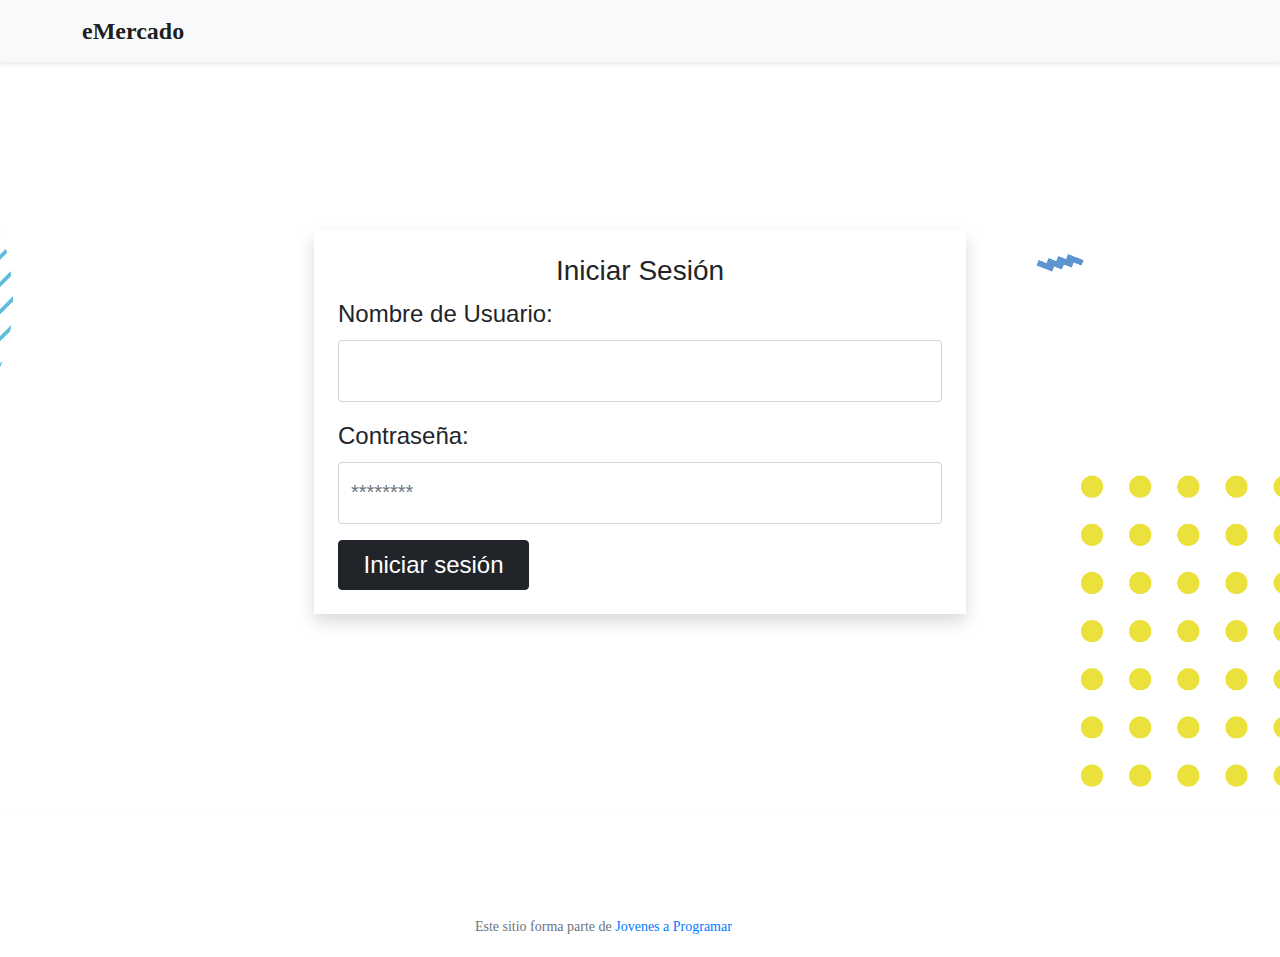
<file: index.html>
<!DOCTYPE html>
<html lang="es">

<head>
  <meta http-equiv="Content-Type" content="text/html; charset=UTF-8">
  <meta name="viewport" content="width=device-width, initial-scale=1, shrink-to-fit=no">
  <title>eMercado - Todo lo que busques está aquí</title>
  <link href="css/dark-mode.css" rel="stylesheet">
  <link href="https://fonts.googleapis.com/css?family=Raleway:300,300i,400,400i,700,700i,900,900i" rel="stylesheet">
  <link href="css/bootstrap.min.css" rel="stylesheet">
  <link href="css/font-awesome.min.css" rel="stylesheet">
  <link href="https://cdn.jsdelivr.net/npm/bootstrap-icons/font/bootstrap-icons.css" rel="stylesheet"/>
  <link href="css/styles.css" rel="stylesheet">
  <link rel="stylesheet" href="css/footer.css">
</head>

<body>
  <nav class="navbar navbar-expand-lg navbar-light bg-light border-bottom border-dark">
    <div class="container-fluid px-5 d-flex justify-content-between align-items-center">
      
      <!-- Botón del menú hamburguesa y menú de enlaces -->
      <div class="d-flex align-items-center">
        <button class="navbar-toggler me-3" type="button" data-bs-toggle="collapse" data-bs-target="#navbarHidden" aria-controls="navbarHidden" aria-expanded="false" aria-label="Toggle navigation">
          <span class="navbar-toggler-icon"></span>
        </button>
  
        <!-- Contenido del menú colapsable -->
        <div class="collapse navbar-collapse" id="navbarHidden">
          <ul class="navbar-nav mb-2 mb-lg-0">
            <li class="nav-item m-0 me-4">
              <img class="d-inline-block align-middle" src="img/logo.png">
            </li>
            <li class="nav-item">
              <a class="nav-link" href="index.html">Inicio</a>
            </li>
            <li class="nav-item">
              <a class="nav-link" href="categories.html">Categorías</a>
            </li>
            <li class="nav-item">
              <a class="nav-link" href="sell.html">Vender</a>
            </li>
          </ul>
        </div>
      </div>
  
      

      <!-- Íconos de usuario, favorito y carrito alineados a la derecha -->
      <div class="d-flex align-items-center">
        <a class="nav-link ms-3"> 
          <button id="boton" class="btn modo-dia ms-3"><i class="bi bi-sun-fill"></i></button>
        </a>
        
        <div id="navbarDarkDropdown" class="m-0">
            <ul class="navbar-nav">
                <li class="nav-item dropdown">
                    <button class="btn btn-dark dropdown-toggle" id="navbarDropdown" type="button" data-bs-toggle="dropdown" aria-expanded="false">
                        <span id="username-display"></span>
                    </button>
                    <ul class="dropdown-menu dropdown-menu-end dropdown-menu-dark position-absolute" aria-labelledby="navbarDropdown">
                        <li><a class="dropdown-item" href="cart.html">Mi carrito</a></li>
                        <li><a class="dropdown-item" href="favorites.html">Mis favoritos</a></li>
                        <li><a class="dropdown-item" href="my-profile.html">Mi perfil</a></li>
                        <li><hr class="dropdown-divider"></li>
                        <li><a class="dropdown-item" href="#" id="logoutButton">Cerrar sesión</a></li>
                    </ul>
                </li>
            </ul>
        </div>
      </div>
      
    </div>
    </nav>
  
  <main>
    <div class="jumbotron text-center"></div>
    <div class="album py-5">
      <div class="container">
        <div class="row">
          <div class="col-md-4">
            <div class="card mb-4 shadow-sm custom-card cursor-active" id="autos">
              <img class="bd-placeholder-img card-img-top" src="img/cars_index.jpg"
                alt="Imgagen representativa de la categoría 'Autos'">
              <h3 class="m-3">Autos</h3>
              <div class="card-body">
                <p class="card-text">Los mejores precios en autos 0 kilómetro, de alta y media gama.</p>
              </div>
            </div>
          </div>
          <div class="col-md-4">
            <div class="card mb-4 shadow-sm custom-card cursor-active" id="juguetes">
              <img class="bd-placeholder-img card-img-top" src="img/toys_index.jpg"
                alt="Imgagen representativa de la categoría 'Juguetes'">
              <h3 class="m-3">Juguetes</h3>
              <div class="card-body">
                <p class="card-text">Encuentra aquí los mejores precios para niños/as de cualquier edad.</p>
              </div>
            </div>
          </div>
          <div class="col-md-4">
            <div class="card mb-4 shadow-sm custom-card cursor-active" id="muebles">
              <img class="bd-placeholder-img card-img-top" src="img/furniture_index.jpg"
                alt="Imgagen representativa de la categoría 'Muebles'">
              <h3 class="m-3">Muebles</h3>
              <div class="card-body">
                <p class="card-text">Muebles antiguos, nuevos y para ser armados por uno mismo.</p>
              </div>
            </div>
          </div>
        </div>
        <div class="row">
          <a class="more btn btn-light btn-lg btn-block" href="categories.html">Y mucho más!</a>
        </div>
      </div>
    </div>

    <div class="help-icon">
      <a href="/Hidden/party.html">
        <span>
          <i class="bi bi-question-circle-fill"></i> 
        </span>
      </a>
    </div>
    
    
  </main>
  
  <footer class="text-muted">
    <div class="container">
      <br>
      <nav>
        <ul>
          <li><a href="#">Políticas de la empresa</a></li>
          <br>
          <li><a href="#">Sobre Nosotros</a></li>
          <br>
          <li><a href="#">Contáctanos</a></li>
          <br>
          <li><a href="#">Métodos de pago</a></li>
          <br>
        </ul>
      </nav>
    <br>
      <p class="float-end">
        <a href="#">Volver arriba</a>
      </p>
      <p>Este sitio forma parte de <a href="https://jovenesaprogramar.edu.uy/" target="_blank">Jovenes a Programar</a></p>
    </div>
</footer>
  <div id="spinner-wrapper">
    <div class="lds-ring">
      <div></div>
      <div></div>
      <div></div>
      <div></div>
    </div>
  </div>
  <script src="js/bootstrap.bundle.min.js"></script>
  <script src="js/index.js"></script>
  <script src="js/init.js"></script>
</body>

</html>
</file>
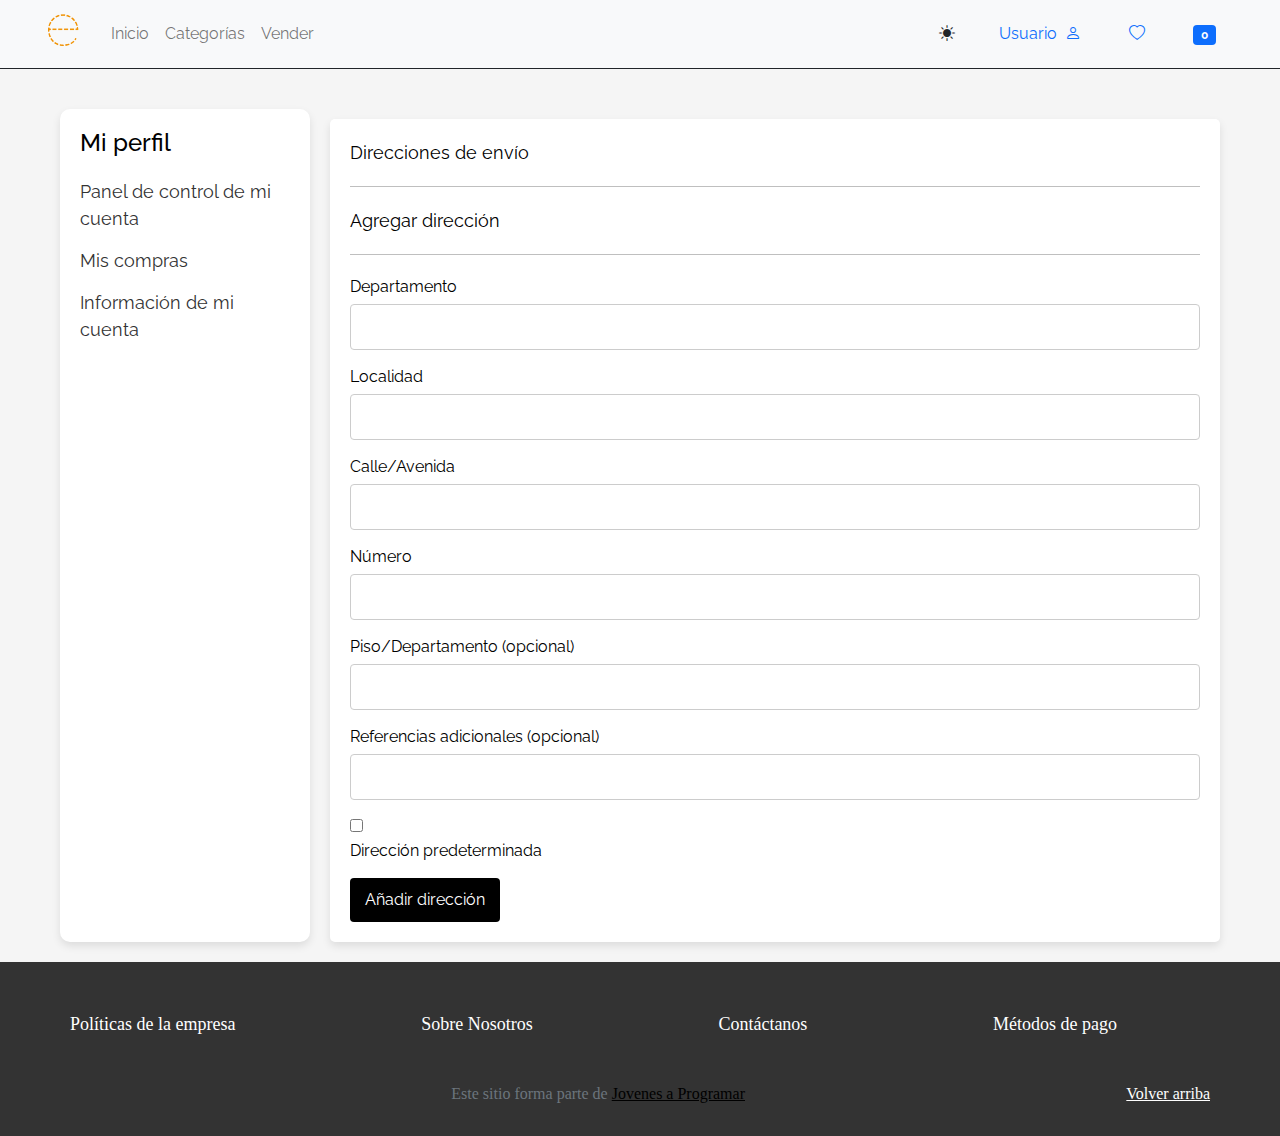
<file: address.html>
<!DOCTYPE html>
<html lang="es">
<head>
    <meta http-equiv="Content-Type" content="text/html; charset=UTF-8">
    <meta name="viewport" content="width=device-width, initial-scale=1, shrink-to-fit=no">
    <title>eMercado - Todo lo que busques está aquí</title>
    <link href="css/dark-mode.css" rel="stylesheet">
    <link href="https://fonts.googleapis.com/css?family=Raleway:300,300i,400,400i,700,700i,900,900i" rel="stylesheet">
    <link href="css/bootstrap.min.css" rel="stylesheet">
    <link href="https://cdn.jsdelivr.net/npm/bootstrap-icons/font/bootstrap-icons.css" rel="stylesheet"/>
    <link href="css/styles.css" rel="stylesheet">
    <link href="css/footer.css" rel="stylesheet">
    <link href="css/address.css" rel="stylesheet">
    <link href="css/my-profile.css" rel="stylesheet">
</head>
<body>

  <nav class="navbar navbar-expand-lg navbar-light bg-light border-bottom border-dark">
    <div class="container-fluid px-5 d-flex justify-content-between align-items-center">
      
      <!-- Botón del menú hamburguesa y menú de enlaces -->
      <div class="d-flex align-items-center">
        <button class="navbar-toggler me-3" type="button" data-bs-toggle="collapse" data-bs-target="#navbarHidden" aria-controls="navbarHidden" aria-expanded="false" aria-label="Toggle navigation">
          <span class="navbar-toggler-icon"></span>
        </button>
  
        <!-- Contenido del menú colapsable -->
        <div class="collapse navbar-collapse" id="navbarHidden">
          <ul class="navbar-nav mb-2 mb-lg-0">
            <li class="nav-item m-0 me-4">
              <img class="d-inline-block align-middle" src="img/logo.png">
            </li>
            <li class="nav-item">
              <a class="nav-link" href="index.html">Inicio</a>
            </li>
            <li class="nav-item">
              <a class="nav-link" href="categories.html">Categorías</a>
            </li>
            <li class="nav-item">
              <a class="nav-link" href="sell.html">Vender</a>
            </li>
          </ul>
        </div>
      </div>
  
      
      <div class="navbar-icons  d-flex align-items-center  ">   
        <a class="nav-link ms-3"> 
          <button id="boton" class="btn modo-dia ms-3"><i class="bi bi-sun-fill"></i></button>
        </a>
  
        <a href="my-profile.html" class="nav-link d-flex align-items-center">
          <p id="username-display" class="mb-0 me-2">Usuario</p>
          <i class="bi bi-person"></i>
        </a>
        <a href="favorites.html" class="nav-link ms-3">
          <i class="bi bi-heart"></i>
        </a>
        <!-- badge del carrito -->
        <a href="cart.html" class="nav-link ms-3">
          <i class="fas fa-shopping-cart"></i>
          <span id="cart-badge" class="badge bg-primary">0</span>
        </a>
      </div>
    </div>
    </nav>

  <div class="address-page">
    <!-- Menú lateral -->
    <nav class="sidebar">
        <h2> Mi perfil</h2>
        <ul>
            <li> <a href="my-profile.html"> Panel de control de mi cuenta </a> </li>
            <li> <a href="my-purchases.html"> Mis compras </a> </li>
            <li> <a href="info-cuenta.html"> Información de mi cuenta </a> </li>
        </ul>
    </nav>

    <!-- Mis Direcciones Section -->
    <div class="directions" >

      <section id="address-section" class="section-content">

        <p>Direcciones de envío</p> <hr>
        <ul class="directions" id="address-list">
        </ul>

        <p>Agregar dirección</p> <hr>

        <form id="address-form">
          <div class="form-group">
              <label for="department">Departamento</label>
              <input type="text" id="department" name="department">
          </div>
          <div class="form-group">
              <label for="locality">Localidad</label>
              <input type="text" id="locality" name="locality">
          </div>
          <div class="form-group">
              <label for="street">Calle/Avenida</label>
              <input type="text" id="street" name="street">
          </div>
          <div class="form-group">
              <label for="number">Número</label>
              <input type="text" id="number" name="number">
          </div>
          <div class="form-group">
              <label for="floor">Piso/Departamento (opcional)</label>
              <input type="text" id="floor" name="floor">
          </div>
          <div class="form-group">
              <label for="additional">Referencias adicionales (opcional)</label>
              <input type="text" id="additional" name="additional">
          </div>
          <div class="form-group">
              <input type="checkbox" id="default-address" name="default-address"> 
              <label for="default-address">Dirección predeterminada</label>
          </div>
          <button type="button" class="submit-btn" onclick="saveAddress()">Añadir dirección</button>
        </form>
        
      </section>
    </div>
  </div>

  <footer class="text-muted">
      <div class="container">
        <br>
        <nav>
          <ul>
            <li><a href="#">Políticas de la empresa</a></li>
            <br>
            <li><a href="#">Sobre Nosotros</a></li>
            <br>
            <li><a href="#">Contáctanos</a></li>
            <br>
            <li><a href="#">Métodos de pago</a></li>
            <br>
          </ul>
        </nav>
        <br>
        <p class="float-end">
          <a href="#">Volver arriba</a>
        </p>
        <p>Este sitio forma parte de <a href="https://jovenesaprogramar.edu.uy/" target="_blank">Jovenes a Programar</a></p>
      </div>
  </footer>

  <div id="spinner-wrapper">
    <div class="lds-ring">
      <div></div>
      <div></div>
      <div></div>
      <div></div>
    </div>
  </div>

  <script src="js/bootstrap.bundle.min.js"></script>
  <script src="js/init.js"></script>
  <script src="js/address.js"></script>
  
</body>
</html>
</file>
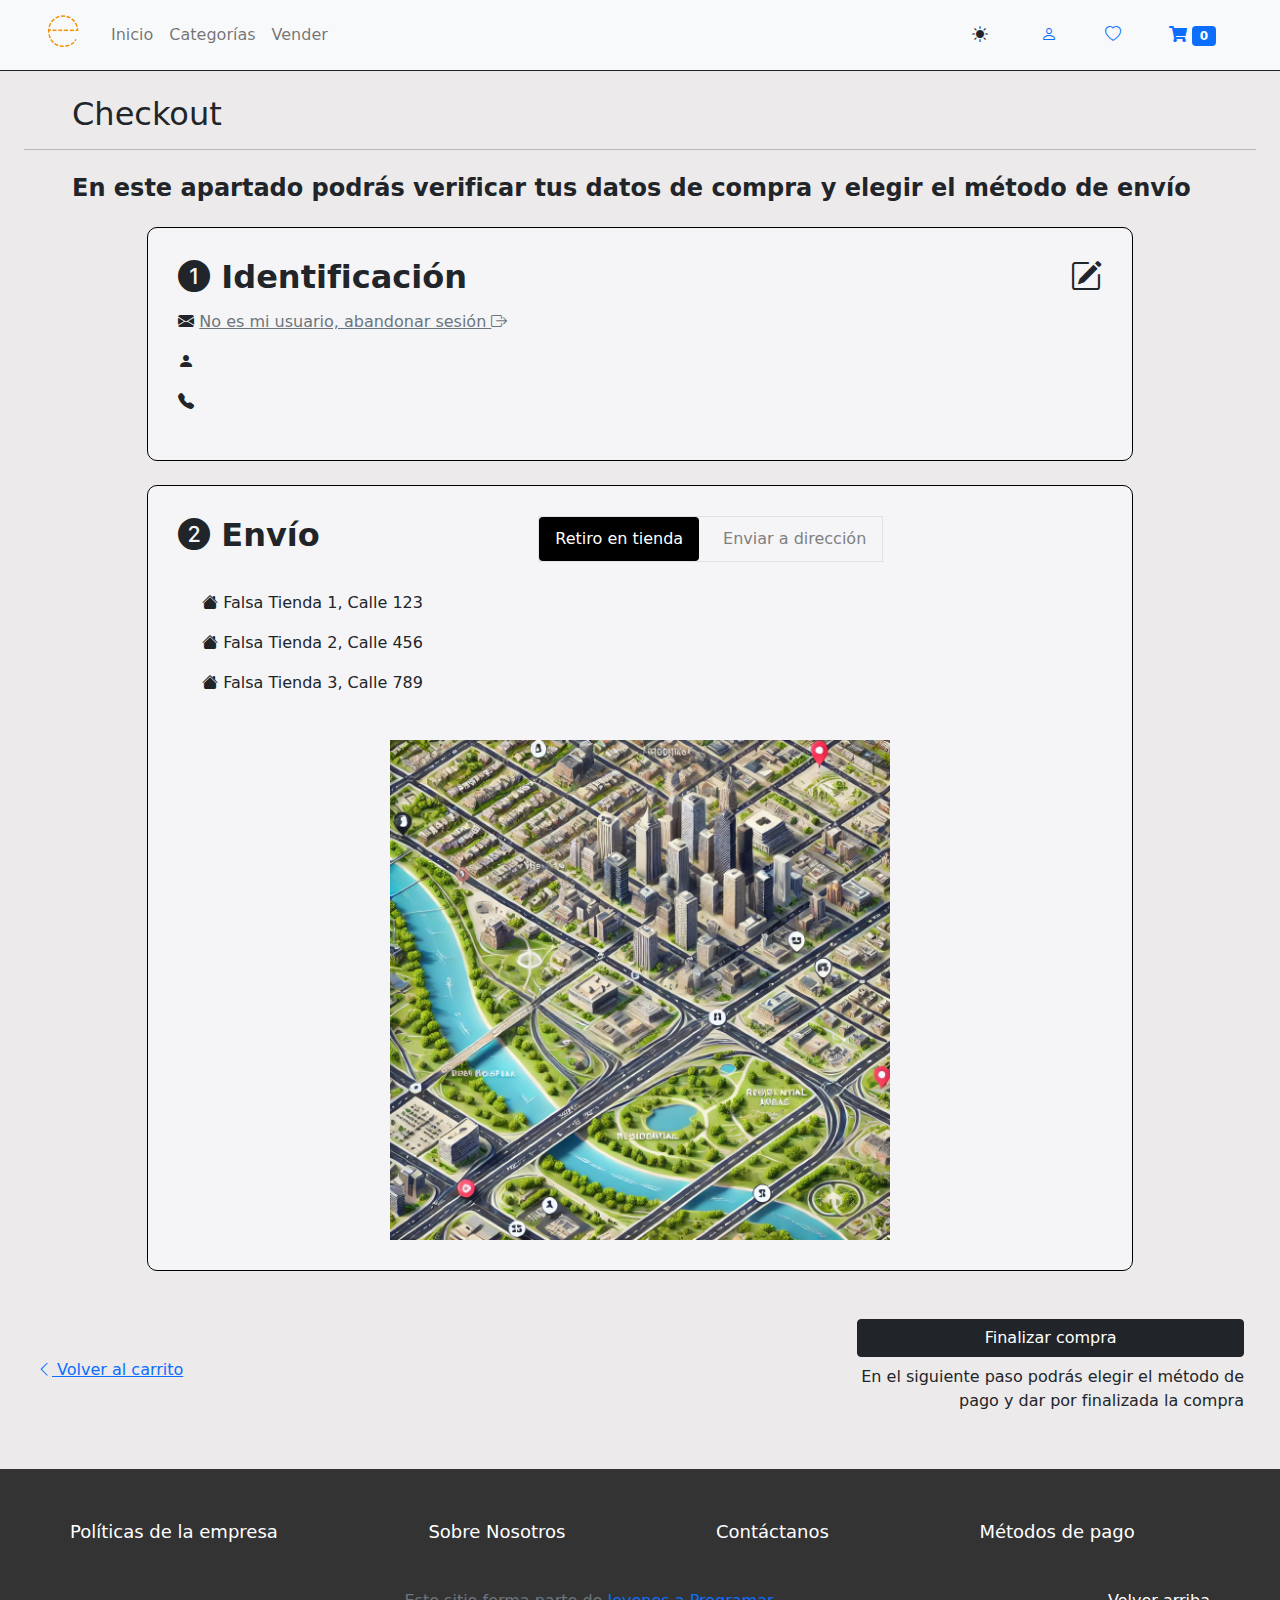
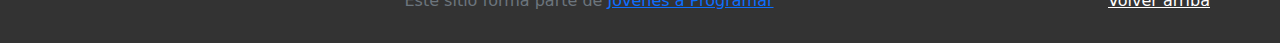
<file: cart-checkout.html>
<!DOCTYPE html>
<html lang="es">

<head>
    <meta http-equiv="Content-Type" content="text/html; charset=UTF-8">
    <meta name="viewport" content="width=device-width, initial-scale=1, shrink-to-fit=no">
    <title>eMercado - Todo lo que busques está aquí</title>
    <link href="css/dark-mode.css" rel="stylesheet">
    <link href="https://fonts.googleapis.com/css?family=Raleway:300,300i,400,400i,700,700i,900,900i" rel="stylesheet">
    <link href="css/bootstrap.min.css" rel="stylesheet">
    <link href="https://cdn.jsdelivr.net/npm/bootstrap-icons/font/bootstrap-icons.css" rel="stylesheet"/>
    <link href="css/font-awesome.min.css" rel="stylesheet">
    <link href="css/cart-checkout.css" rel="stylesheet">
    <link href="css/footer.css" rel="stylesheet">
</head>

<body>
  <nav class="navbar navbar-expand-lg navbar-light bg-light border-bottom border-dark">
    <div class="container-fluid px-5 d-flex justify-content-between align-items-center">
      
      <!-- Botón del menú hamburguesa y menú de enlaces -->
      <div class="d-flex align-items-center">
        <button class="navbar-toggler me-3" type="button" data-bs-toggle="collapse" data-bs-target="#navbarHidden" aria-controls="navbarHidden" aria-expanded="false" aria-label="Toggle navigation">
          <span class="navbar-toggler-icon"></span>
        </button>
  
        <!-- Contenido del menú colapsable -->
        <div class="collapse navbar-collapse" id="navbarHidden">
          <ul class="navbar-nav mb-2 mb-lg-0">
            <li class="nav-item m-0 me-4">
              <img class="d-inline-block align-middle" src="img/logo.png">
            </li>
            <li class="nav-item">
              <a class="nav-link" href="index.html">Inicio</a>
            </li>
            <li class="nav-item">
              <a class="nav-link" href="categories.html">Categorías</a>
            </li>
            <li class="nav-item">
              <a class="nav-link" href="sell.html">Vender</a>
            </li>
          </ul>
        </div>
      </div>
  
      
      <div class="navbar-icons  d-flex align-items-center  ">   
        <a class="nav-link ms-3"> 
          <button id="boton" class="btn modo-dia ms-3"><i class="bi bi-sun-fill"></i></button>
        </a>
  
        <a href="my-profile.html" class="nav-link d-flex align-items-center">
          <p id="username-display" class="mb-0 me-2"></p>
          <i class="bi bi-person"></i>
        </a>
        <a href="favorites.html" class="nav-link ms-3">
          <i class="bi bi-heart"></i>
        </a>
        <!-- badge del carrito -->
        <a href="cart.html" class="nav-link ms-3">
          <i class="fas fa-shopping-cart"></i>
          <span id="cart-badge" class="badge bg-primary">0</span>
        </a>
      </div>
    </div>
    </nav>

  <main class="m-4">
    <section id="checkout-1">
      <h2 class="my-2 mx-5">Checkout</h2>
      <hr>
      <h4 class="fw-bold mx-5 my-4">En este apartado podrás verificar tus datos de compra y elegir el método de envío</h4>
  
      <div class="container-fluid">
        <!-- PASO 1: Identificación -->
        <div class="row mb-4">
          <div class="container box">
              <h2 class="fw-bold mb-2">
                  <i class="bi bi-1-circle-fill"></i> Identificación 
                  <i class="bi bi-pencil-square float-end"></i>
              </h2>

              <div>
                  <p><i class="bi bi-envelope-fill" id="display-email"></i> 
                      <a href="login.html" class="text-muted"> No es mi usuario, abandonar sesión 
                          <i class="bi bi-box-arrow-right"></i>
                      </a> 
                  </p>
                  <p> <i class="bi bi-person-fill" id="display-name"></i> </p>
                  <p> <i class="bi bi-telephone-fill" id="display-number"></i> </p>
              </div>
          </div>
        </div>
  
        <!-- PASO 2: Envío -->
        <div class="row">
          <div class="container box">
              <div class="position-relative d-flex flex-column flex-md-row ">
                  <!-- Título y botones de opción -->
                  <h2 class="fw-bold">
                      <i class="bi bi-2-circle-fill"></i> Envío
                  </h2>
      
                  <!-- Botones centrados -->
                  <div class="d-flex justify-content-center mx-auto border" style="z-index: 0;">
                      <button class="btn option-btn selected me-2">Retiro en tienda</button>
                      <button class="btn option-btn">Enviar a dirección</button>
                  </div>
              </div>
      
              <div id="address-list" class="m-4">
                  <!-- Sección de direcciones dinámicas -->
                  <div class="d-flex justify-content-between">
                      <p><i class="bi bi-house-fill"></i> Dirección predeterminada: Departamento, Localidad. Calle, piso/apto. </p>
                  </div>
              </div>
      
              <!-- Boton -->
              <button class="btn btn-dark mb-4" type="button" id="edit-address-btn"><i class="bi bi-plus-lg"></i> Entregar en otra dirección</button>
      
              <!-- Imagen del mapa -->
              <img src="img/mapa-local.jpg" alt="Mapa de ubicación" class="img-fluid" id="map-image">
          </div>
      </div>
        
        <!-- Volver al carrito y finalizar compra -->
        <div class="row align-items-center mt-4">
            <div class="col-12 col-md-6 mb-3 mb-md-0">
                <a href="cart.html">
                    <i class="bi bi-chevron-left"></i> Volver al carrito
                </a> 

            </div>

            <div class="col-12 col-md-4 ms-md-auto text-end">
                <div class="d-inline-block my-4 w-100">
                    <button class="btn btn-dark w-100 mb-2" type="button" id="goToCheckout2">Finalizar compra</button>

                    <p class="mb-2 text-wrap">En el siguiente paso podrás elegir el método de pago y dar por finalizada la compra</p>
                </div>
            </div>
        </div>
      </div>
    </section>
  
    <section id="checkout-2" class="d-none">
      <h2 class="my-2 mx-5">Checkout</h2>
      <hr>
      <h4 class="fw-bold mx-5 my-4">En este apartado te presentamos los métodos de pago disponibles</h4>
    
      <div class="container-fluid">
        <!-- Paso 1: Envío -->
        <div class="row mb-4">
          <div class="container box">
            <h2 class="fw-bold mb-2">
              <i class="bi bi-2-circle-fill"></i> Envío
              <i class="bi bi-pencil-square float-end"></i>
            </h2>
    
            <div>
              <p><i class="bi bi-house-fill" id="address-shipment"></i></p>
              <div class="col-12 col-md-6 d-flex align-items-center">
                <label for="types-of-shipments" class="form-label d-flex align-items-center mb-0 me-3"><i class="bi bi-send-plus-fill"></i></label>
                <select class="form-select" id="types-of-shipments" aria-label="Tipos de envío" required>
                  <option value="" selected disabled>Tipos de Envío </option>
                  <option value="premium">Premium 2 a 5 días (15%)</option>
                  <option value="express">Express 5 a 8 días (7%)</option>
                  <option value="standard">Standard 12 a 15 días (5%)</option>
                  <option value="base">Base 15 a 20 días U$S 10</option>
                  <option value="plus">Paciencia Plus 20 a 30 días (Gratis + Cupón de 10% en próxima compra)</option>
                </select>
              </div>
              <p class="mt-2" id="total-cost"> <i class="bi bi-arrow-right-square-fill"></i> Costo + envío: </p>
            </div>
          </div>
        </div>
    
        <!-- Paso 2: Métodos de pago -->
        <div class="row mb-4">
          <div class="container box">
            <h2 class="fw-bold mb-2">
              <i class="bi bi-3-circle-fill"></i> Métodos de pago
            </h2>
    
            <ul class="nav nav-tabs gap-5 my-4 justify-content-around" id="paymentTab" role="tablist">
              <li class="nav-item" role="presentation">
                <button class="nav-link active text-dark fw-bold" id="debit-tab" data-bs-toggle="tab" data-bs-target="#debit"
                  type="button" role="tab" aria-controls="debit" aria-selected="true">Débito</button>
              </li>
              <li class="nav-item" role="presentation">
                <button class="nav-link text-dark fw-bold" id="credit-tab" data-bs-toggle="tab" data-bs-target="#credit"
                  type="button" role="tab" aria-controls="credit" aria-selected="false">Crédito</button>
              </li>
              <li class="nav-item" role="presentation">
                <button class="nav-link text-dark fw-bold" id="pickup-tab" data-bs-toggle="tab" data-bs-target="#pickup"
                  type="button" role="tab" aria-controls="pickup" aria-selected="false">Pago en Sucursal</button>
              </li>
            </ul>
    
            <!-- Formas de pago -->
            <div class="tab-content" id="paymentTabContent">
              <!-- Débito -->
              <div class="tab-pane fade show active" id="debit" role="tabpanel" aria-labelledby="debit-tab">
                <div class="container">
                  <form class="row" action="#">
                    <!-- Número de tarjeta -->
                    <div class="col-12 col-md-8" id="debit-form">
                      <label for="number-debit" class="form-label">Número de tarjeta</label>
                      <input type="text" id="number-debit" class="form-control rounded shadow" placeholder="XXXX XXXX XXXX XXXX" pattern="\d{4} \d{4} \d{4} \d{4}" inputmode="numeric" required>
                    </div>
                    <!-- Cuotas disponibles -->
                    <div class="col-12 col-md-4">
                      <label for="quotas-debit" class="form-label">Cuotas disponibles</label>
                      <select class="form-select rounded shadow" id="quotas-debit" aria-label="Cuotas disponibles" required>
                        <option value="" selected disabled>Seleccione cuotas</option>
                        <option value="1">1 cuota</option>
                      </select>
                    </div>
                    <!-- Fecha de vencimiento -->
                    <div class="col-12 col-md-6 gap-2 d-flex align-items-center my-2">
                      <label for="expirationM-debit" class="form-label mb-0 me-2">Fecha de vencimiento:</label>
                      <select class="form-select rounded shadow" id="expirationM-debit" aria-label="Expiración meses" required>
                        <option value="" selected disabled>Mes</option>
                        <option value="Enero">Enero</option>
                        <option value="Febrero">Febrero</option>
                        <option value="Marzo">Marzo</option>
                        <option value="Abril">Abril</option>
                        <option value="Mayo">Mayo</option>
                        <option value="Junio">Junio</option>
                        <option value="Julio">Julio</option>
                        <option value="Agosto">Agosto</option>
                        <option value="Septiembre">Septiembre</option>
                        <option value="Octubre">Octubre</option>
                        <option value="Noviembre">Noviembre</option>
                        <option value="Diciembre">Diciembre</option>
                      </select>
    
                      <select class="form-select rounded shadow" id="expirationA-debit" aria-label="Expiración años" required>
                        <option value="" selected disabled>Año</option>
                        <option value="2024">2024</option>
                        <option value="2025">2025</option>
                        <option value="2026">2026</option>
                        <option value="2027">2027</option>
                        <option value="2028">2028</option>
                        <option value="2029">2029</option>
                        <option value="2030">2030</option>
                      </select>
                    </div>
                    <!-- Código de seguridad -->
                    <div class="col-12 col-md-3 d-flex align-items-center my-2">
                      <label for="security-debit" class="form-label mb-0 me-2">Código de seguridad</label>
                      <input type="text" id="security-debit" class="form-control rounded shadow" placeholder="CVV" pattern="\d{3,4}" required>
                    </div>
                      <!-- Nombre del titular -->
                    <div class="col-12 col-md-6 my-2">
                      <label for="card-name-debit" class="form-label">Nombre del titular de la tarjeta</label>
                      <input type="text" id="card-name-debit" class="form-control rounded shadow" placeholder="Nombre y Apellido" required pattern="[A-Za-z\s]+" title="El nombre debe contener solo letras">
                    </div>
                    <!-- Botón de conservación de información -->
                    <div class="col-12 col-md-8 my-4">
                      <button class="btn btn-dark w-100 mb-2" type="button" id="keep-information-debit">Conservar la información</button>
                    </div>
                  </form>
                </div>
              </div>
    
              <!-- Crédito -->
              <div class="tab-pane fade" id="credit" role="tabpanel" aria-labelledby="credit-tab">
                <div class="container">
                  <form class="row" action="#">
                    <!-- Número de tarjeta -->
                    <div class="col-12 col-md-8">
                      <label for="number-credit" class="form-label">Número de tarjeta</label>
                      <input type="text" id="number-credit" class="form-control rounded shadow" placeholder="XXXX XXXX XXXX XXXX" pattern="\d{4} \d{4} \d{4} \d{4}" inputmode="numeric" required>
                    </div>
                    <!-- Cuotas disponibles -->
                    <div class="col-12 col-md-4">
                      <label for="quotas-credit" class="form-label">Cuotas disponibles</label>
                      <select class="form-select rounded shadow" id="quotas-credit" aria-label="Cuotas disponibles" required>
                        <option value="" selected disabled>Seleccione cuotas</option>
                        <option value="1">1 cuota</option>
                        <option value="2">2 cuotas</option>
                        <option value="3">3 cuotas</option>
                        <option value="4">4 cuotas</option>
                        <option value="5">5 cuotas</option>
                        <option value="6">6 cuotas</option>
                        <option value="7">7 cuotas</option>
                        <option value="8">8 cuotas</option>
                        <option value="9">9 cuotas</option>
                        <option value="10">10 cuotas</option>
                        <option value="11">11 cuotas</option>
                        <option value="12">12 cuotas</option>
                      </select>
                    </div>
                    <!-- Fecha de vencimiento -->
                    <div class="col-12 col-md-6 gap-2 d-flex align-items-center my-2">
                      <label for="expirationM-credit" class="form-label mb-0 me-2">Fecha de vencimiento:</label>
                      <select class="form-select rounded shadow" id="expirationM-credit" aria-label="Expiración meses" required>
                        <option value="" selected disabled>Mes</option>
                        <option value="Enero">Enero</option>
                        <option value="Febrero">Febrero</option>
                        <option value="Marzo">Marzo</option>
                        <option value="Abril">Abril</option>
                        <option value="Mayo">Mayo</option>
                        <option value="Junio">Junio</option>
                        <option value="Julio">Julio</option>
                        <option value="Agosto">Agosto</option>
                        <option value="Septiembre">Septiembre</option>
                        <option value="Octubre">Octubre</option>
                        <option value="Noviembre">Noviembre</option>
                        <option value="Diciembre">Diciembre</option>
                      </select>
    
                      <select class="form-select rounded shadow" id="expirationA-credit" aria-label="Expiración años" required>
                        <option value="" selected disabled>Año</option>
                        <option value="2024">2024</option>
                        <option value="2025">2025</option>
                        <option value="2026">2026</option>
                        <option value="2027">2027</option>
                        <option value="2028">2028</option>
                        <option value="2029">2029</option>
                        <option value="2030">2030</option>
                      </select>
                    </div>
                    <!-- Código de seguridad -->
                    <div class="col-12 col-md-3 d-flex align-items-center my-2">
                      <label for="security-credit" class="form-label mb-0 me-2">Código de seguridad</label>
                      <input type="text" id="security-credit" class="form-control rounded shadow" placeholder="CVV" pattern="\d{3,4}" required>
                    </div>
                    <!-- Nombre del titular -->
                    <div class="col-12 col-md-6 my-2">
                      <label for="card-name-credit" class="form-label">Nombre del titular de la tarjeta</label>
                      <input type="text" id="card-name-credit" class="form-control rounded shadow" placeholder="Nombre y Apellido" required pattern="[A-Za-z\s]+" title="El nombre debe contener solo letras">
                    </div>
                    <!-- Botón de conservación de información -->
                    <div class="col-12 col-md-8 my-4">
                      <button class="btn btn-dark w-100 mb-2" type="button" id="keep-information-credit">Conservar la información</button>
                    </div>
                  </form>
                </div>
              </div>
    
              <!-- Pago en Pick Up -->
              <div class="tab-pane fade" id="pickup" role="tabpanel" aria-labelledby="pickup-tab">
                <div class="container my-4">
                  <h2 class="fw-bold">Pago en Sucursal</h2>
                  <p class="mt-3 fs-5">
                    El pago de productos en sucursal a partir de los U$S 5.000* es únicamente a través de transferencia
                    bancaria.
                  </p>
                  <h4>Trabajamos con todos los bancos</h4>
                  <h4 class="mt-4">Números de cuenta:</h4>
                  <ul class="list-group">
                    <li class="list-group-item m-1"><strong>HSBC:</strong> 123-456789-0</li>
                    <li class="list-group-item m-1"><strong>BROU:</strong> 987654-321</li>
                    <li class="list-group-item m-1"><strong>Santander:</strong> 11223344</li>
                    <li class="list-group-item m-1"><strong>Scotiabank:</strong> 22334455</li>
                    <li class="list-group-item m-1"><strong>Itau:</strong> 99887766</li>
                  </ul>
                  <p class="my-4 fs-5">
                    <i class="bi bi-bank2"></i> Se recomienda realizar la transferencia el día previo al retiro para evitar
                    problemas de pago a la hora de transferir en el momento.
                  </p>
                  <p class="fs-5">
                    <i class="bi bi-file-text-fill"></i> No olvidar concurrir con el comprobante de pago para verificar el
                    ingreso del dinero.
                  </p>
                  <p class="my-5 text-muted">
                    *La Ley de Inclusión Financiera de Uruguay restringe el uso de efectivo en operaciones que superan los
                    U$S 5.000 cuando una de las partes es una empresa unipersonal o persona jurídica.
                  </p>
                </div>
              </div>
            </div>
          </div>
        </div>
    
        <div class="row align-items-center mt-4">
          <div class="col-12 col-md-6 mb-3 mb-md-0">
            <a href="#" id="backToCheckout1">
              <i class="bi bi-chevron-left"></i> Volver al checkout
            </a>
          </div>
          <div class="col-12 col-md-4 ms-md-auto my-4 text-end">
            <div class="d-inline-block my-4 w-100">
              <p class="mb-2 text-wrap">Una vez realizada la compra los términos y condiciones son aceptados por el
                usuario</p>
              <button class="btn btn-dark w-100 mb-2" type="button" id="goToCheckout3">Finalizar mi compra</button>
            </div>
          </div>
        </div>
      </div>
    </section>
    

    <section id="checkout-3" class="d-none">
        <h2 class="mt-2 ms-4">Finalización de la compra</h2>
        <hr>
    
        <div class="container-fluid">
            <div class="row">
            <h1 class="fw-bold text-center my-5">¡Compra realizada con éxito!</h1>
    
            <h4 class="fw-bold text-center my-4 mb-5"><i class="bi bi-envelope-fill"></i>
                Asegúrate de revisar tu casilla de email con la <br> confirmación de tu compra y los datos de facturación.</h4>

                        <div class="container rating-star my-5 experience">
                            
                            <form>
                            <div class="rating">
                                <input type="radio" name="rating" id="star1" value="1"><label for="star1"><i class="fas fa-star"></i></label>
                                <input type="radio" name="rating" id="star2" value="2"><label for="star2"><i class="fas fa-star"></i></label>
                                <input type="radio" name="rating" id="star3" value="3"><label for="star3"><i class="fas fa-star"></i></label>
                                <input type="radio" name="rating" id="star4" value="4"><label for="star4"><i class="fas fa-star"></i></label>
                                <input type="radio" name="rating" id="star5" value="5"><label for="star5"><i class="fas fa-star"></i></label>
                            </div>
                        <br>
                        <label class="form-label fw-bold fs-5" for="exp">¿Qué tal tu experiencia de compra?</label> <br>
                        <textarea name="experiencia" id="exp" placeholder="Ingresa aquí comentarios o sugerencias que tengas sobre nuestra tienda de servicios"></textarea>
                        <br>
                        <button class="btn btn-dark my-3 float-start" type="submit">Enviar</button>
                    </form>
                        </div> 
                        
                        <div class="row align-items-center mt-4">
                            <div class="col-12 col-md-6 mb-3 mb-md-0">
                                <a href="#" id="backToCheckout2">
                                    <i class="bi bi-chevron-left"></i> Volver atras
                                </a> 
                            </div>
                            <div class="col-12 col-md-4 ms-md-auto my-4 text-end">
                                <div class="d-inline-block my-4 w-100">
                                    <h3 class="fw-bold mb-3 text me-5">¡Gracias por Elegirnos!</h3>
                                    <a href="index.html" class="btn btn-dark text me-5">Volver al inicio</a>
                                </div>
                            </div>
                        </div>
                    </div>
        </div>
    </section>

  </main>

  <footer class="text-muted">
      <div class="container">
          <br>
          <nav>
              <ul>
                  <li><a href="#">Políticas de la empresa</a></li>
                  <br>
                  <li><a href="#">Sobre Nosotros</a></li>
                  <br>
                  <li><a href="#">Contáctanos</a></li>
                  <br>
                  <li><a href="#">Métodos de pago</a></li>
                  <br>
              </ul>
          </nav>
          <br>
          <p class="float-end"><a href="#">Volver arriba</a></p>
          <p>Este sitio forma parte de <a href="https://jovenesaprogramar.edu.uy/" target="_blank">Jovenes a Programar</a></p>
      </div>
  </footer>

  <div id="spinner-wrapper">
      <div class="lds-ring">
          <div></div>
          <div></div>
          <div></div>
          <div></div>
      </div>
  </div>

  <script src="js/bootstrap.bundle.min.js"></script>
  <script src="js/init.js"></script>
  <script src="js/cart.js"></script>
  <script src="js/cart-checkout.js"></script>
</body>

</html>
</file>
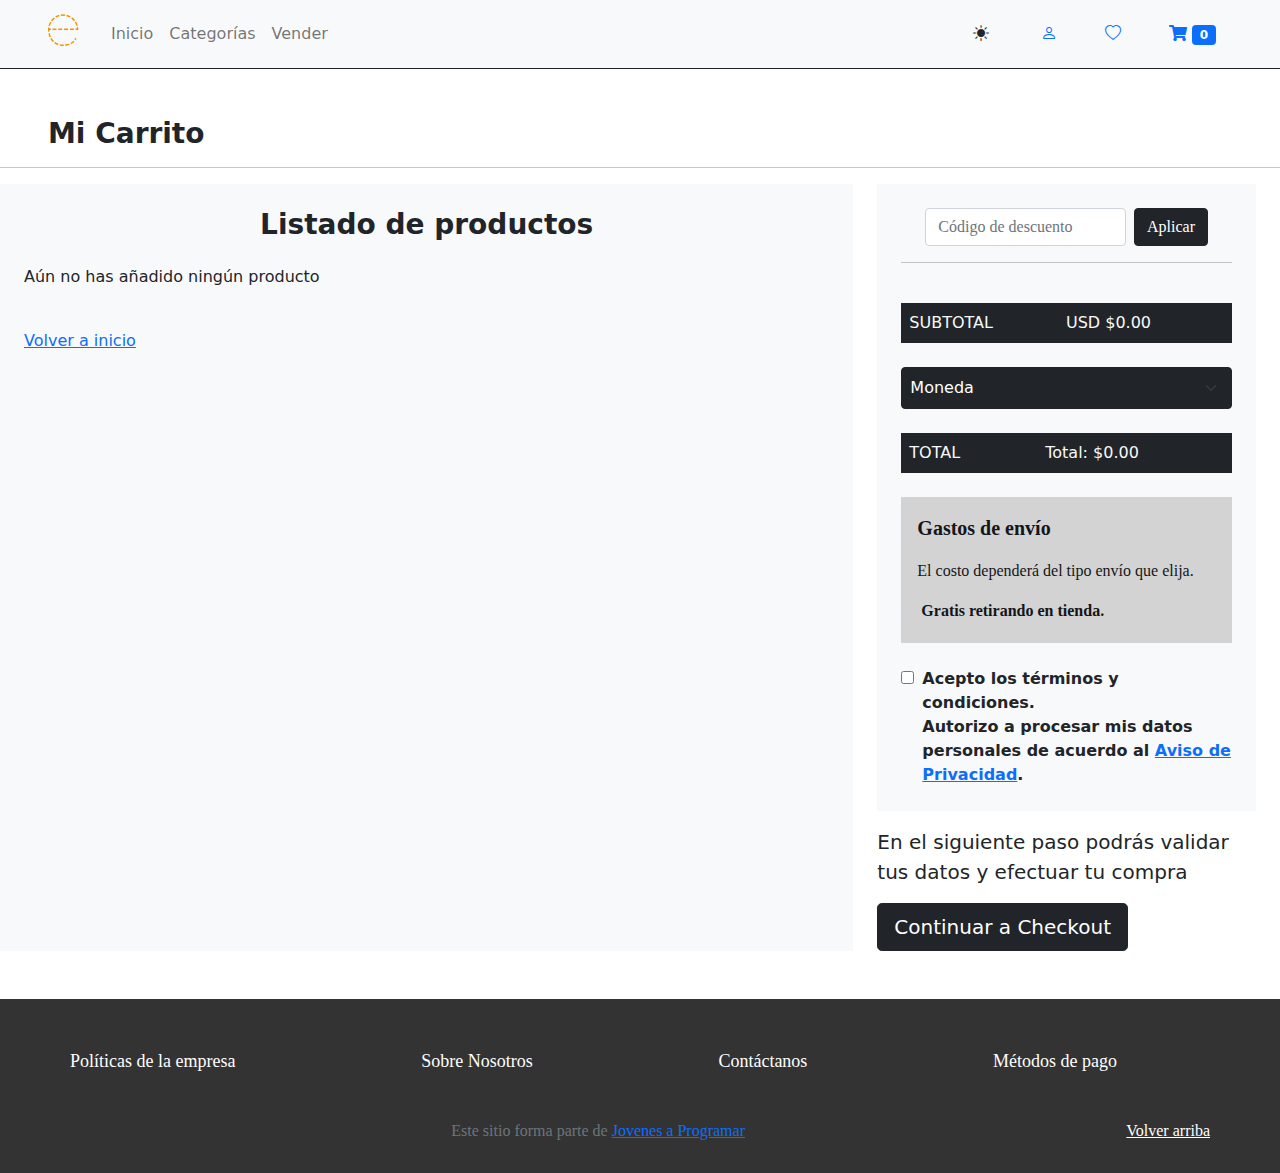
<file: cart.html>
<!DOCTYPE html>
<html lang="es">

<head>
  <meta http-equiv="Content-Type" content="text/html; charset=UTF-8">
  <meta name="viewport" content="width=device-width, initial-scale=1, shrink-to-fit=no">
  <title>eMercado - Todo lo que busques está aquí</title>
  <link href="css/dark-mode.css" rel="stylesheet">
  <link href="https://fonts.googleapis.com/css?family=Raleway:300,300i,400,400i,700,700i,900,900i" rel="stylesheet">
  <link href="css/bootstrap.min.css" rel="stylesheet">
  <link href="https://cdn.jsdelivr.net/npm/bootstrap-icons/font/bootstrap-icons.css" rel="stylesheet"/>
  <link href="css/font-awesome.min.css" rel="stylesheet">
  <link href="css/styles.css" rel="stylesheet">
  <link href="css/footer.css" rel="stylesheet">
</head>

<body>
 
  <nav class="navbar navbar-expand-lg navbar-light bg-light border-bottom border-dark">
  <div class="container-fluid px-5 d-flex justify-content-between align-items-center">
    
    <!-- Botón del menú hamburguesa y menú de enlaces -->
    <div class="d-flex align-items-center">
      <button class="navbar-toggler me-3" type="button" data-bs-toggle="collapse" data-bs-target="#navbarHidden" aria-controls="navbarHidden" aria-expanded="false" aria-label="Toggle navigation">
        <span class="navbar-toggler-icon"></span>
      </button>

      <!-- Contenido del menú colapsable -->
      <div class="collapse navbar-collapse" id="navbarHidden">
        <ul class="navbar-nav mb-2 mb-lg-0">
          <li class="nav-item m-0 me-4">
            <img class="d-inline-block align-middle" src="img/logo.png">
          </li>
          <li class="nav-item">
            <a class="nav-link" href="index.html">Inicio</a>
          </li>
          <li class="nav-item">
            <a class="nav-link" href="categories.html">Categorías</a>
          </li>
          <li class="nav-item">
            <a class="nav-link" href="sell.html">Vender</a>
          </li>
        </ul>
      </div>
    </div>

    
    <div class="navbar-icons  d-flex align-items-center  ">   
      <a class="nav-link ms-3"> 
        <button id="boton" class="btn modo-dia ms-3"><i class="bi bi-sun-fill"></i></button>
      </a>

      <a href="my-profile.html" class="nav-link d-flex align-items-center">
        <p id="username-display" class="mb-0 me-2"></p>
        <i class="bi bi-person"></i>
      </a>
      <a href="favorites.html" class="nav-link ms-3">
        <i class="bi bi-heart"></i>
      </a>
      <!-- badge del carrito -->
      <a href="cart.html" class="nav-link ms-3">
        <i class="fas fa-shopping-cart"></i>
        <span id="cart-badge" class="badge bg-primary">0</span>
      </a>
    </div>
  </div>
  </nav>
  

  <main class="my-5">
    <h2 class="fw-bold mt-4 ms-5 fs-3">Mi Carrito</h2>

    <hr>

    <div class="container-fluid">
      <div class="row">
        <!-- Contenedor del listado de productos -->
        <div class="col-lg-8 col-md-12 col-sm-12 cartList bg-light p-4" >
          <h3 class="col-lg-8 col-md-12 col-sm-12 text-center align-content-center fw-bold w-100 mb-4">Listado de productos</h3>
          <div id="cart-list">
            <!-- Aca se agregan las tarjetas -->
          </div>
        </div>     

        <!-- Sección de costos -->
        <div class="col-lg-4 col-md-12 col-sm-12 px-4">
          <div class="coste bg-light p-4 cnt">
            <div class="container d-flex discount" id="discountContainer">
              <input type="text" class="form-control me-2" placeholder="Código de descuento" id="discountInput">
              <button class="btn btn-dark" type="submit" id="addDiscount">Aplicar</button>
            </div>
            <div id="discountMessage"></div>
      
            <hr>

            <br>
            
            <div class="d-flex justify-content-between bg-dark text-light p-2 courrency">
              <p class="flex-fill mb-0">SUBTOTAL</p>
              <p id="subTotal" class="flex-fill mb-0">$0</p>
            </div>

            <div id="discountCards"></div>
            
            <form>
              <select class="form-select corrency btn-dark mt-4 p-2" id="currencySelect" aria-label="Selecciona una moneda">
                <option value="" selected disabled>Moneda</option>
                <option value="US">USD</option>
                <option value="UY">UY</option>
              </select>
            </form>
            
            <div class="d-flex justify-content-between bg-dark text-light mt-4 p-2 courrency">
              <p class="flex-fill mb-0">TOTAL</p>
              <p class="flex-fill mb-0" id="total">$0</p>
            </div>

            <div class="container alert-dark mt-4 p-3 cnt">
              <p class="fs-5 fw-bold">Gastos de envío</p>
              <p class="fs-6">El costo dependerá del tipo envío que elija.</p>
              <p class="m-1 fs-6 fw-bold">Gratis retirando en tienda.</p>
            </div>
            
            <div class="d-flex align-items-start mt-4">
              <input type="checkbox" class="me-2 mt-1" id="termsCheckbox">
              <p class="fw-bold mb-0">
                Acepto los términos y condiciones. <br> Autorizo a procesar mis datos personales de acuerdo al 
                <a href="/Hidden/terms.html" class="text-primary">Aviso de Privacidad</a>.
              </p>
            </div>

          </div>

          <div>
            <p class="my-3 fs-5">En el siguiente paso podrás validar tus datos y efectuar tu compra</p>
            <a href="cart-checkout.html" class="btn btn-dark btn-lg" id="cart-to-checkout-1">Continuar a Checkout</a>
          </div>
        </div>

      </div>
    </div>
  </main>


  <footer class="text-muted">
    <div class="container">
        <br>
        <nav>
        <ul>
          <li><a href="#">Políticas de la empresa</a></li>
          <br>
          <li><a href="#">Sobre Nosotros</a></li>
          <br>
          <li><a href="#">Contáctanos</a></li>
          <br>
          <li><a href="#">Métodos de pago</a></li>
          <br>
        </ul>
      </nav>
    <br>
      <p class="float-end">
        <a href="#">Volver arriba</a>
      </p>
      <p>Este sitio forma parte de <a href="https://jovenesaprogramar.edu.uy/" target="_blank">Jovenes a Programar</a></p>
    </div>

  </footer>

  <div id="spinner-wrapper">
    <div class="lds-ring">
      <div></div>
      <div></div>
      <div></div>
      <div></div>
    </div>
  </div>

  <script src="js/bootstrap.bundle.min.js"></script>
  <script src="js/init.js"></script>
  <script src="js/cart.js"></script>
</body>

</html>
</file>
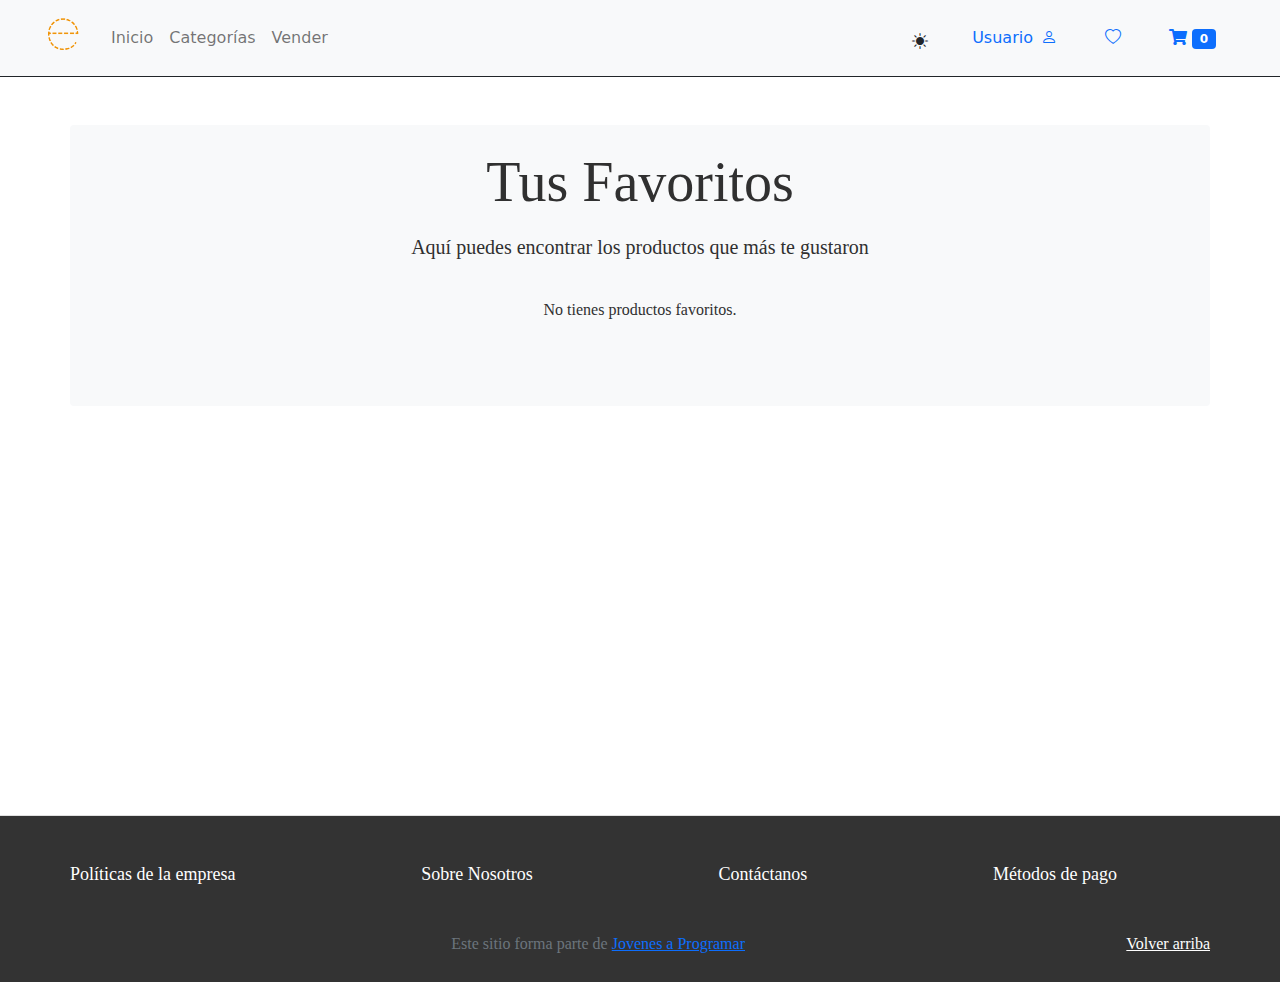
<file: favorites.html>
<!DOCTYPE html>
<html lang="es">

<head>
  <meta http-equiv="Content-Type" content="text/html; charset=UTF-8">
  <meta name="viewport" content="width=device-width, initial-scale=1, shrink-to-fit=no">
  <title>eMercado - Todo lo que busques está aquí</title>
  <link href="css/dark-mode.css" rel="stylesheet">
  <link href="https://fonts.googleapis.com/css?family=Raleway:300,300i,400,400i,700,700i,900,900i" rel="stylesheet">
  <link href="css/bootstrap.min.css" rel="stylesheet">
  <link href="css/font-awesome.min.css" rel="stylesheet">
  <link href="https://cdn.jsdelivr.net/npm/bootstrap-icons/font/bootstrap-icons.css" rel="stylesheet"/>
  <link href="css/styles.css" rel="stylesheet">
  <link href="css/footer.css" rel="stylesheet">
  <link href="css/favorites.css" rel="stylesheet">
</head>

<body>
  <nav class="navbar navbar-expand-lg navbar-light bg-light border-bottom border-dark">
    <div class="container-fluid px-5 d-flex justify-content-between align-items-center">
      
      <!-- Botón del menú hamburguesa y menú de enlaces -->
      <div class="d-flex align-items-center">
        <button class="navbar-toggler me-3" type="button" data-bs-toggle="collapse" data-bs-target="#navbarHidden" aria-controls="navbarHidden" aria-expanded="false" aria-label="Toggle navigation">
          <span class="navbar-toggler-icon"></span>
        </button>
  
        <!-- Contenido del menú colapsable -->
        <div class="collapse navbar-collapse" id="navbarHidden">
          <ul class="navbar-nav mb-2 mb-lg-0">
            <li class="nav-item m-0 me-4">
              <img class="d-inline-block align-middle" src="img/logo.png">
            </li>
            <li class="nav-item">
              <a class="nav-link" href="index.html">Inicio</a>
            </li>
            <li class="nav-item">
              <a class="nav-link" href="categories.html">Categorías</a>
            </li>
            <li class="nav-item">
              <a class="nav-link" href="sell.html">Vender</a>
            </li>
          </ul>
        </div>
      </div>
  
      
      <div class="navbar-icons  d-flex align-items-center  ">   
        <a class="nav-link ms-3"> 
          <button id="boton" class="btn modo-dia ms-3"><i class="bi bi-sun-fill"></i></button>
        </a>
  
        <a href="my-profile.html" class="nav-link d-flex align-items-center">
          <p id="username-display" class="mb-0 me-2">Usuario</p>
          <i class="bi bi-person"></i>
        </a>
        <a href="favorites.html" class="nav-link ms-3">
          <i class="bi bi-heart"></i>
        </a>
        <!-- badge del carrito -->
        <a href="cart.html" class="nav-link ms-3">
          <i class="fas fa-shopping-cart"></i>
          <span id="cart-badge" class="badge bg-primary">0</span>
        </a>
      </div>
    </div>
    </nav>
  <main>

    <section class="favorites-section container my-5 p-4 bg-light rounded" id="fav-list">
      <div class="text-center mb-4">
      <h1 class="display-4"> Tus Favoritos </h1>
      <p class="lead"> Aquí puedes encontrar los productos que más te gustaron </p>
      <div id="favorites-container" class="row g-4"></div>
    </section>
    
  </main>

  <footer class="text-muted">
    <div class="container">
      <br>
      <nav>
        <ul>
          <li><a href="#">Políticas de la empresa</a></li>
          <br>
          <li><a href="#">Sobre Nosotros</a></li>
          <br>
          <li><a href="#">Contáctanos</a></li>
          <br>
          <li><a href="#">Métodos de pago</a></li>
          <br>
        </ul>
      </nav>
      <br>
      <p class="float-end">
        <a href="#">Volver arriba</a>
      </p>
      <p>Este sitio forma parte de <a href="https://jovenesaprogramar.edu.uy/" target="_blank">Jovenes a Programar</a></p>
    </div>
  </footer>

  <div id="spinner-wrapper">
    <div class="lds-ring">
      <div></div>
      <div></div>
      <div></div>
      <div></div>
    </div>
  </div>

  <script src="js/bootstrap.bundle.min.js"></script>
  <script src="js/init.js"></script>
  <script src="js/favorites.js"></script>
</body>

</html>
</file>
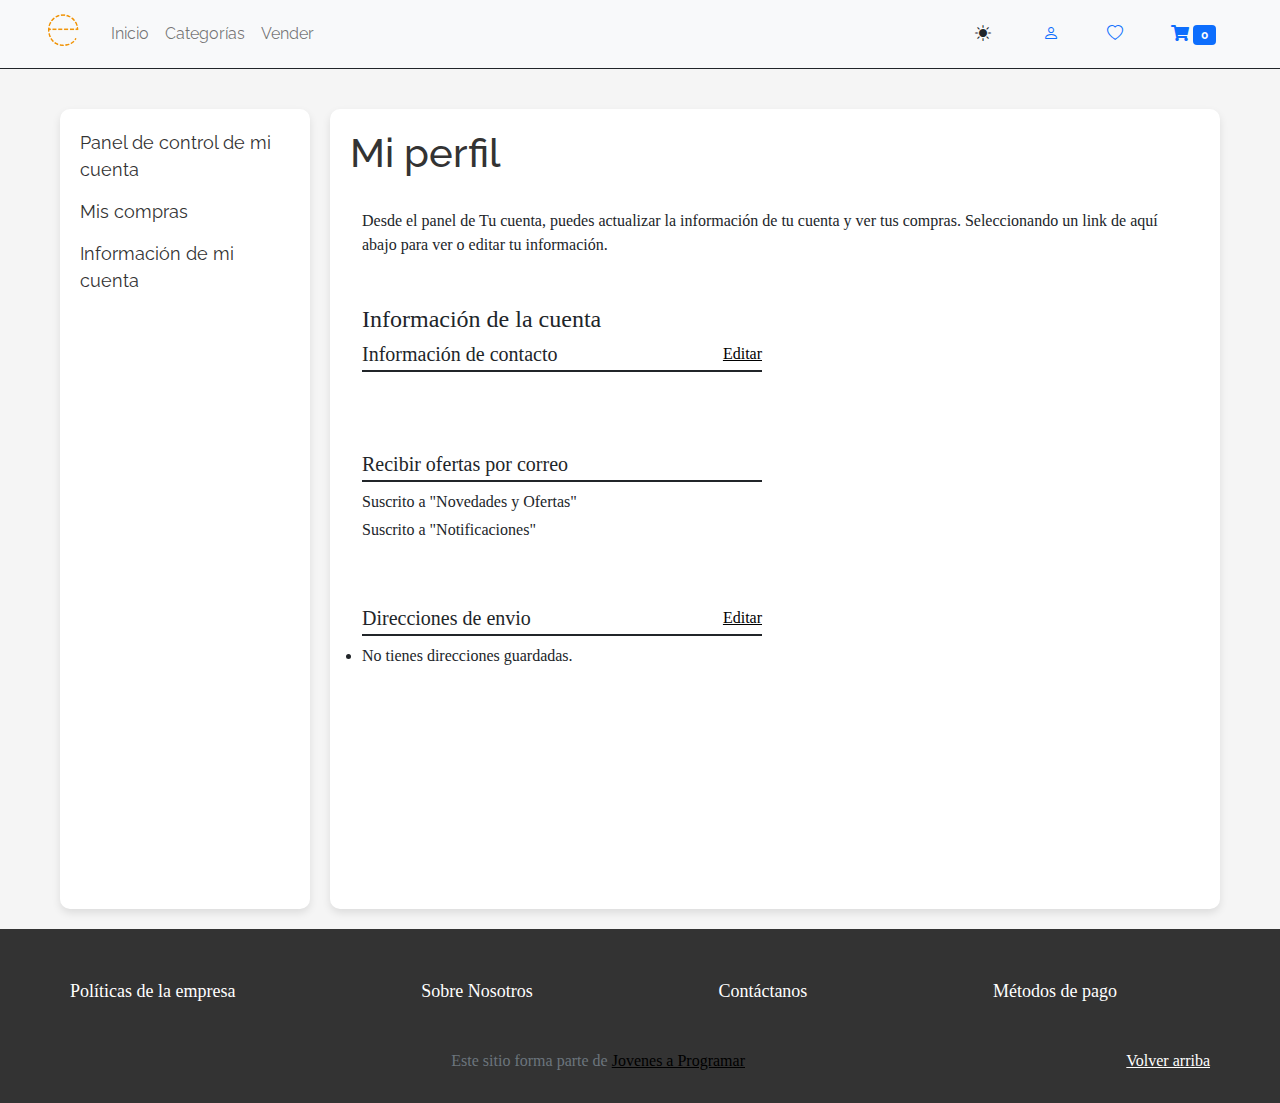
<file: info-cuenta.html>
<!DOCTYPE html>
<html lang="es">

<head>
  <meta http-equiv="Content-Type" content="text/html; charset=UTF-8">
  <meta name="viewport" content="width=device-width, initial-scale=1, shrink-to-fit=no">
  <title>eMercado - Todo lo que busques está aquí</title>
  <link href="css/dark-mode.css" rel="stylesheet">
  <link href="https://fonts.googleapis.com/css?family=Raleway:300,300i,400,400i,700,700i,900,900i" rel="stylesheet">
  <link href="css/bootstrap.min.css" rel="stylesheet">
  <link href="https://cdn.jsdelivr.net/npm/bootstrap-icons/font/bootstrap-icons.css" rel="stylesheet"/>
  <link href="css/font-awesome.min.css" rel="stylesheet">
  <link href="css/styles.css" rel="stylesheet">
  <link href="css/footer.css" rel="stylesheet">
  <link href="css/my-profile.css" rel="stylesheet">
</head>

<body>
  <nav class="navbar navbar-expand-lg navbar-light bg-light border-bottom border-dark">
    <div class="container-fluid px-5 d-flex justify-content-between align-items-center">
      
      <!-- Botón del menú hamburguesa y menú de enlaces -->
      <div class="d-flex align-items-center">
        <button class="navbar-toggler me-3" type="button" data-bs-toggle="collapse" data-bs-target="#navbarHidden" aria-controls="navbarHidden" aria-expanded="false" aria-label="Toggle navigation">
          <span class="navbar-toggler-icon"></span>
        </button>
  
        <!-- Contenido del menú colapsable -->
        <div class="collapse navbar-collapse" id="navbarHidden">
          <ul class="navbar-nav mb-2 mb-lg-0">
            <li class="nav-item m-0 me-4">
              <img class="d-inline-block align-middle" src="img/logo.png">
            </li>
            <li class="nav-item">
              <a class="nav-link" href="index.html">Inicio</a>
            </li>
            <li class="nav-item">
              <a class="nav-link" href="categories.html">Categorías</a>
            </li>
            <li class="nav-item">
              <a class="nav-link" href="sell.html">Vender</a>
            </li>
          </ul>
        </div>
      </div>
  
      
      <div class="navbar-icons  d-flex align-items-center  ">   
        <a class="nav-link ms-3"> 
          <button id="boton" class="btn modo-dia ms-3"><i class="bi bi-sun-fill"></i></button>
        </a>
  
        <a href="my-profile.html" class="nav-link d-flex align-items-center">
          <p id="username-display" class="mb-0 me-2">Usuario</p>
          <i class="bi bi-person"></i>
        </a>
        <a href="favorites.html" class="nav-link ms-3">
          <i class="bi bi-heart"></i>
        </a>
        <!-- badge del carrito -->
        <a href="cart.html" class="nav-link ms-3">
          <i class="fas fa-shopping-cart"></i>
          <span id="cart-badge" class="badge bg-primary">0</span>
        </a>
      </div>
    </div>
    </nav>

  <main>
    <div class="profile-page">
      <!-- Menú lateral -->
      <nav class="sidebar">
        <ul>
          <li><a href="my-profile.html">Panel de control de mi cuenta</a></li>
          <li><a href="my-purchases.html">Mis compras</a></li>
          <li><a href="info-cuenta.html">Información de mi cuenta</a></li>
        </ul>
      </nav>

      <div class="profile-content" id="infoP">
        <h1>Mi perfil</h1>
        <br>
        <div class="container">
          <p> Desde el panel de Tu cuenta, puedes actualizar la información de tu cuenta y ver tus compras. Seleccionando un link de aquí abajo para ver o editar tu información.</p>
          
          <h4>Información de la cuenta</h4>
          <div class="card_container">

            <div class="card">
                <div class="card_title">
                    <h5> Información de contacto </h5>
                    <a href="my-profile.html">Editar</a>
                    
                </div>
                <div class="card_body">
                    <p id="info-name"></p>
                    <p id="info-email"></p>
                    <p id="info-number"></p>
                </div>
            </div>

            <div class="card">
                <div class="card_title">
                    <h5>Recibir ofertas por correo</h5>
                    
                </div>
                <div class="card_body">
                    <p>Suscrito a "Novedades y Ofertas"</p>
                    <p>Suscrito a "Notificaciones"</p>
                    
                </div>
            </div>

            <div class="card">
                <div class="card_title">
                    <h5>Direcciones de envio</h5>
                    <a href="address.html">Editar</a>
                    
                </div>
                <div class="card_body" id="direction-list">
                    <p class="predeterminada" id="address-default"></p>
                    <p class="secundaria" id="address-secondary"></p>
                </div>
            </div>
        </div>
      </div>
    </div>
  </main>

  <footer class="text-muted">
    <div class="container">
      <br>
      <nav>
        <ul>
          <li><a href="#">Políticas de la empresa</a></li>
          <br>
          <li><a href="#">Sobre Nosotros</a></li>
          <br>
          <li><a href="#">Contáctanos</a></li>
          <br>
          <li><a href="#">Métodos de pago</a></li>
          <br>
        </ul>
      </nav>
      <br>
      <p class="float-end">
        <a href="#">Volver arriba</a>
      </p>
      <p>Este sitio forma parte de <a href="https://jovenesaprogramar.edu.uy/" target="_blank">Jovenes a Programar</a></p>
    </div>
  </footer>

  <div id="spinner-wrapper">
    <div class="lds-ring">
      <div></div>
      <div></div>
      <div></div>
      <div></div>
    </div>
  </div>

  <script src="js/bootstrap.bundle.min.js"></script>
  <script src="js/init.js"></script>
  <script src="js/my-profile.js"></script>
  <script src="js/info-cuenta.js"></script>
</body>

</html>
</file>
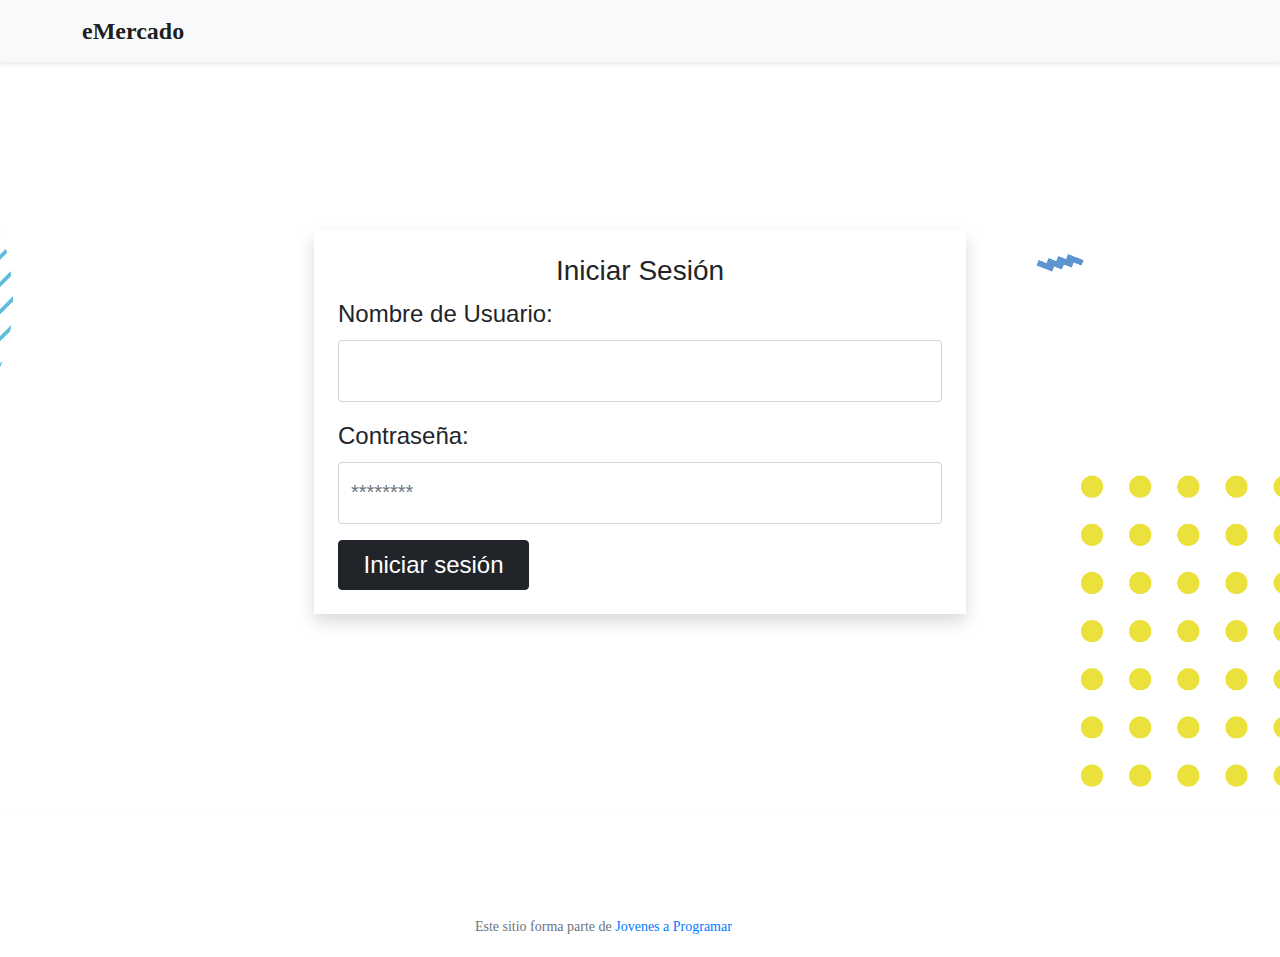
<file: login.html>
<!DOCTYPE html>
<html lang="es">

<head>
  <meta charset="UTF-8">
  <meta name="viewport" content="width=device-width, initial-scale=1, shrink-to-fit=no">
  <title>eMercado - Todo lo que busques está aquí</title>
  <link href="css/dark-mode.css" rel="stylesheet">
  <link href="https://fonts.googleapis.com/css?family=Raleway:300,300i,400,400i,700,700i,900,900i" rel="stylesheet">
  <link href="css/bootstrap.min.css" rel="stylesheet">
  <link href="https://cdn.jsdelivr.net/npm/bootstrap-icons/font/bootstrap-icons.css" rel="stylesheet"/>
  <link href="css/styles.css" rel="stylesheet">
  <link href="css/footer.css" rel="stylesheet">
  <link href="css/login.css" rel="stylesheet">
</head>

<body>

  <!-- Navbar -->
  <nav class="navbar navbar-light bg-light">
    <div class="container">
      <a class="navbar-brand" href="index.html"><strong>eMercado</strong></a>
    </div>
  </nav>

  <main class="d-flex align-items-center justify-content-center" style="min-height: 80vh;">

      
      <div class="login-box p-4 shadow">

          <h3 class="text-center">Iniciar Sesión</h3>

          <form id="loginForm">
            
              <div class="mb-3">

                  <label for="currentUsername" class="form-label"> Nombre de Usuario: </label>
                  <input type="text" class="form-control" id="currentUsername" required>
              </div>

              <div class="mb-3">

                  <label for="password" class="form-label">Contraseña: </label>
                  <input type="password" class="form-control" id="password" placeholder="********" required>
              </div>

              <div>
              <button type="submit" class="btn btn-dark w-100">Iniciar sesión</button>
             </div>
             
          </form>
        </div>
  </main>

  <!-- Footer -->
  
  <footer class="text-muted">
    <div class="container">
      <br>
      <nav>
        <ul>
          <li><a href="#">Políticas de la empresa</a></li>
          <br>
          <li><a href="#">Sobre Nosotros</a></li>
          <br>
          <li><a href="#">Contáctanos</a></li>
          <br>
          <li><a href="#">Métodos de pago</a></li>
          <br>
        </ul>
      </nav>
      <br>
      <p class="float-end">
        <a href="#">Volver arriba</a>
      </p>
      <p>Este sitio forma parte de <a href="https://jovenesaprogramar.edu.uy/" target="_blank">Jovenes a Programar</a></p>
    </div>
  </footer>

  <div id="spinner-wrapper">
    <div class="lds-ring">
      <div></div>
      <div></div>
      <div></div>
      <div></div>
    </div>
  </div>

  <script src="js/login.js"></script>
  <script src="js/bootstrap.bundle.min.js"></script>

</body>

</html>
</file>
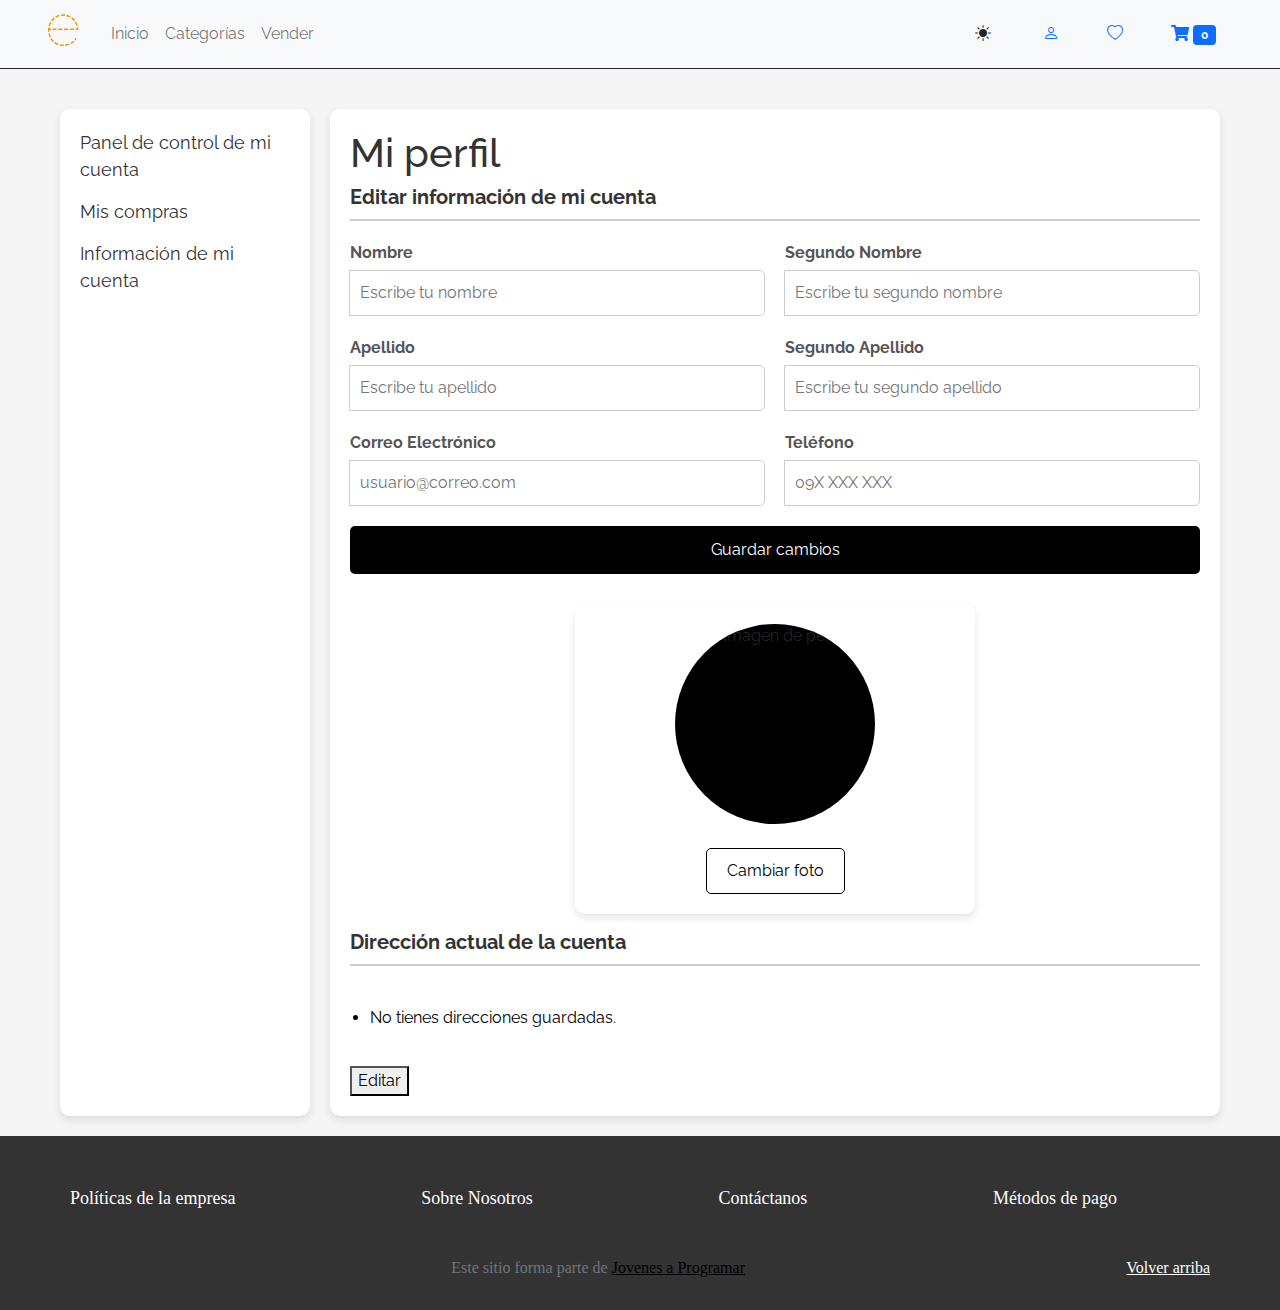
<file: my-profile.html>
<!DOCTYPE html>
<html lang="es">

<head>
  <meta http-equiv="Content-Type" content="text/html; charset=UTF-8">
  <meta name="viewport" content="width=device-width, initial-scale=1, shrink-to-fit=no">
  <title>eMercado - Todo lo que busques está aquí</title>
  <link href="css/dark-mode.css" rel="stylesheet">
  <link href="https://fonts.googleapis.com/css?family=Raleway:300,300i,400,400i,700,700i,900,900i" rel="stylesheet">
  <link href="css/bootstrap.min.css" rel="stylesheet">
  <link href="css/font-awesome.min.css" rel="stylesheet">
  <link href="https://cdn.jsdelivr.net/npm/bootstrap-icons/font/bootstrap-icons.css" rel="stylesheet"/>
  <link href="css/styles.css" rel="stylesheet">
  <link href="css/footer.css" rel="stylesheet">
  <link href="css/my-profile.css" rel="stylesheet">
</head>

<body>
  <nav class="navbar navbar-expand-lg navbar-light bg-light border-bottom border-dark">
    <div class="container-fluid px-5 d-flex justify-content-between align-items-center">
      
      <!-- Botón del menú hamburguesa y menú de enlaces -->
      <div class="d-flex align-items-center">
        <button class="navbar-toggler me-3" type="button" data-bs-toggle="collapse" data-bs-target="#navbarHidden" aria-controls="navbarHidden" aria-expanded="false" aria-label="Toggle navigation">
          <span class="navbar-toggler-icon"></span>
        </button>
  
        <!-- Contenido del menú colapsable -->
        <div class="collapse navbar-collapse" id="navbarHidden">
          <ul class="navbar-nav mb-2 mb-lg-0">
            <li class="nav-item m-0 me-4">
              <img class="d-inline-block align-middle" src="img/logo.png">
            </li>
            <li class="nav-item">
              <a class="nav-link" href="index.html">Inicio</a>
            </li>
            <li class="nav-item">
              <a class="nav-link" href="categories.html">Categorías</a>
            </li>
            <li class="nav-item">
              <a class="nav-link" href="sell.html">Vender</a>
            </li>
          </ul>
        </div>
      </div>
  
      
      <div class="navbar-icons  d-flex align-items-center  ">   
        <a class="nav-link ms-3"> 
          <button id="boton" class="btn modo-dia ms-3"><i class="bi bi-sun-fill"></i></button>
        </a>
  
        <a href="my-profile.html" class="nav-link d-flex align-items-center">
          <p id="username-display" class="mb-0 me-2">Usuario</p>
          <i class="bi bi-person"></i>
        </a>
        <a href="favorites.html" class="nav-link ms-3">
          <i class="bi bi-heart"></i>
        </a>
        <!-- badge del carrito -->
        <a href="cart.html" class="nav-link ms-3">
          <i class="fas fa-shopping-cart"></i>
          <span id="cart-badge" class="badge bg-primary">0</span>
        </a>
      </div>
    </div>
    </nav>

  <main>
    <div class="profile-page">
      <!-- Menú lateral -->
      <nav class="sidebar">
        <ul>
          <li><a href="my-profile.html">Panel de control de mi cuenta</a></li>
          <li><a href="my-purchases.html">Mis compras</a></li>
          <li><a href="info-cuenta.html">Información de mi cuenta</a></li>
        </ul>
      </nav>

    <div class="profile-content">
      <h1>Mi perfil</h1>

      <section >
        
        <h2>Editar información de mi cuenta</h2>

        <form id="edit-profile">
          
          <div class="input-group">
            <label for="name">Nombre</label>
            <input type="text" id="name" placeholder="Escribe tu nombre" required>
          </div>

          <div class="input-group">
            <label for="secondName">Segundo Nombre</label>
            <input type="text" id="secondName" placeholder="Escribe tu segundo nombre">
          </div>

          <div class="input-group">
            <label for="lastName-1">Apellido</label>
            <input type="text" id="lastName1" placeholder="Escribe tu apellido" required>
          </div>

          <div class="input-group">
            <label for="lastName-2">Segundo Apellido</label>
            <input type="text" id="lastName2" placeholder="Escribe tu segundo apellido">
          </div>

          <div class="input-group">
            <label for="email">Correo Electrónico</label>
            <input type="email" id="email" placeholder="usuario@correo.com" required>
          </div>

          <div class="input-group">
            <label for="number">Teléfono</label>
            <input type="tel" id="number" placeholder="09X XXX XXX" required>
          </div>

          <button type="submit">Guardar cambios</button>
        </form>
        </section>
        
        <section>
        <div class="profile-picture-container">
        <div class="profile-picture">
        <div id="profile-img-container" class="profile-img-placeholder">
        <img alt="Imagen de perfil" id="profile-img">
        </div>
        <br>
        <button type="submit" aria-label="Cambiar foto" id="changePhoto">Cambiar foto</button>
        <input type="file" id="file-input" accept="image/*" style="display: none;">
        </div>
        </div>
        </section>


      <section>
          <div class="mt-3">
              <h2>Dirección actual de la cuenta</h2>
              <div class="direction-list">
                  <ul class="directions" id="direction-list">
                       <!-- Se agregan las direcciones aqui --> 
                  </ul>
                  <button class="edit" id="editButton">Editar</button>
              </div>
          </div>
      </section>

    </div>
  </main>

  <footer class="text-muted">
    <div class="container">
      <br>
      <nav>
        <ul>
          <li><a href="#">Políticas de la empresa</a></li>
          <br>
          <li><a href="#">Sobre Nosotros</a></li>
          <br>
          <li><a href="#">Contáctanos</a></li>
          <br>
          <li><a href="#">Métodos de pago</a></li>
          <br>
        </ul>
      </nav>
      <br>
      <p class="float-end">
        <a href="#">Volver arriba</a>
      </p>
      <p>Este sitio forma parte de <a href="https://jovenesaprogramar.edu.uy/" target="_blank">Jovenes a Programar</a></p>
    </div>
  </footer>

  <div id="spinner-wrapper">
    <div class="lds-ring">
      <div></div>
      <div></div>
      <div></div>
      <div></div>
    </div>
  </div>

  <script src="js/bootstrap.bundle.min.js"></script>
  <script src="js/init.js"></script>
  <script src="js/my-profile.js"></script>
</body>

</html>
</file>
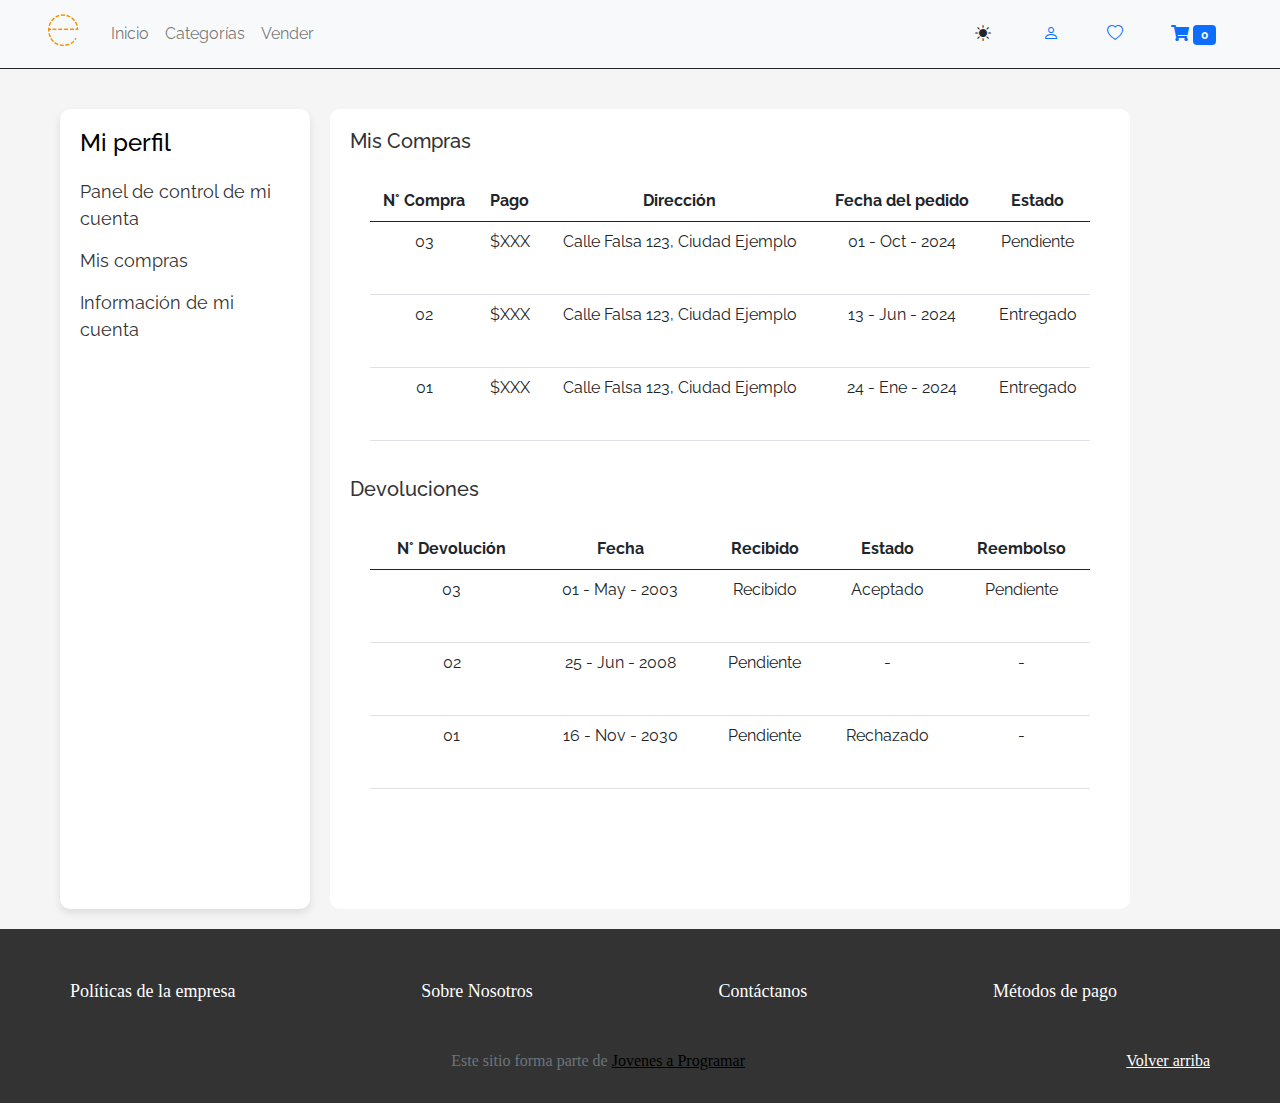
<file: my-purchases.html>
<!DOCTYPE html>
<html lang="es">

<head>
  <meta http-equiv="Content-Type" content="text/html; charset=UTF-8">
  <meta name="viewport" content="width=device-width, initial-scale=1, shrink-to-fit=no">
  <title>eMercado - Todo lo que busques está aquí</title>
  <link href="css/dark-mode.css" rel="stylesheet">
  <link href="https://fonts.googleapis.com/css?family=Raleway:300,300i,400,400i,700,700i,900,900i" rel="stylesheet">
  <link href="css/bootstrap.min.css" rel="stylesheet">
  <link href="https://cdn.jsdelivr.net/npm/bootstrap-icons/font/bootstrap-icons.css" rel="stylesheet"/>
  <link href="https://cdn.jsdelivr.net/npm/bootstrap-icons/font/bootstrap-icons.css" rel="stylesheet"/>
  <link href="css/styles.css" rel="stylesheet">
  <link href="css/font-awesome.min.css" rel="stylesheet">
  <link href="css/footer.css" rel="stylesheet">
  <link href="css/my-purchases.css" rel="stylesheet">
  <link href="css/my-profile.css" rel="stylesheet">
</head>

<body>
  <nav class="navbar navbar-expand-lg navbar-light bg-light border-bottom border-dark">
    <div class="container-fluid px-5 d-flex justify-content-between align-items-center">
      
      <!-- Botón del menú hamburguesa y menú de enlaces -->
      <div class="d-flex align-items-center">
        <button class="navbar-toggler me-3" type="button" data-bs-toggle="collapse" data-bs-target="#navbarHidden" aria-controls="navbarHidden" aria-expanded="false" aria-label="Toggle navigation">
          <span class="navbar-toggler-icon"></span>
        </button>
  
        <!-- Contenido del menú colapsable -->
        <div class="collapse navbar-collapse" id="navbarHidden">
          <ul class="navbar-nav mb-2 mb-lg-0">
            <li class="nav-item m-0 me-4">
              <img class="d-inline-block align-middle" src="img/logo.png">
            </li>
            <li class="nav-item">
              <a class="nav-link" href="index.html">Inicio</a>
            </li>
            <li class="nav-item">
              <a class="nav-link" href="categories.html">Categorías</a>
            </li>
            <li class="nav-item">
              <a class="nav-link" href="sell.html">Vender</a>
            </li>
          </ul>
        </div>
      </div>
  
      
      <div class="navbar-icons  d-flex align-items-center  ">   
        <a class="nav-link ms-3"> 
          <button id="boton" class="btn modo-dia ms-3"><i class="bi bi-sun-fill"></i></button>
        </a>
  
        <a href="my-profile.html" class="nav-link d-flex align-items-center">
          <p id="username-display" class="mb-0 me-2">Usuario</p>
          <i class="bi bi-person"></i>
        </a>
        <a href="favorites.html" class="nav-link ms-3">
          <i class="bi bi-heart"></i>
        </a>
        <!-- badge del carrito -->
        <a href="cart.html" class="nav-link ms-3">
          <i class="fas fa-shopping-cart"></i>
          <span id="cart-badge" class="badge bg-primary">0</span>
        </a>
      </div>
    </div>
    </nav>

  <main>
    <div class="profile-page">
      <!-- Menú lateral -->
      <nav class="sidebar">
        <h2> Mi perfil</h2>
        <ul>
            <li> <a href="my-profile.html"> Panel de control de mi cuenta </a> </li>
            <li> <a href="my-purchases.html"> Mis compras </a> </li>
            <li> <a href="info-cuenta.html"> Información de mi cuenta </a> </li>
        </ul>
      </nav>

      <!-- Mis Compras Section -->
      <section id="mis-compras" class="section-content">
        <h2>Mis Compras</h2>
        <table class="table ttable-stripped table-hover">
          <thead class="thead-dark">
            <tr>
              <th scope="col">N° Compra</th>
              <th scope="col">Pago</th>
              <th scope="col">Dirección</th>
              <th scope="col">Fecha del pedido</th>
              <th scope="col">Estado</th>
            </tr>
          </thead>
          <tbody>
            <!-- Datos de compras se insertarán aquí -->
            <tr>
              <td>03</td>
              <td>$XXX</td>
              <td>Calle Falsa 123, Ciudad Ejemplo</td>
              <td>01 - Oct - 2024</td>
              <td>Pendiente</td>
            </tr>
            <tr>
              <td>02</td>
              <td>$XXX</td>
              <td>Calle Falsa 123, Ciudad Ejemplo</td>
              <td>13 - Jun - 2024</td>
              <td>Entregado</td>
            </tr>
            <tr>
              <td>01</td>
              <td>$XXX</td>
              <td>Calle Falsa 123, Ciudad Ejemplo</td>
              <td>24 - Ene - 2024</td>
              <td>Entregado</td>
            </tr>
          </tbody>
        </table>
        
        <h2>Devoluciones</h2>
        <table class="table ttable-stripped table-hover">
          <thead class="thead-dark">
            <tr>
              <th scope="col">N° Devolución</th>
              <th scope="col">Fecha</th>
              <th scope="col">Recibido</th>
              <th scope="col">Estado</th>
              <th scope="col">Reembolso</th>
            </tr>
          </thead>
          <tbody>
              <!-- Datos de devoluciones se insertarán aquí -->
              <tr>
                <td>03</td>
                <td>01 - May - 2003</td>
                <td>Recibido</td>
                <td>Aceptado</td>
                <td>Pendiente</td>
              </tr>
              <tr>
                <td>02</td>
                <td>25 - Jun - 2008</td>
                <td>Pendiente</td>
                <td>-</td>
                <td>-</td>
              </tr>
              <tr>
                <td>01</td>
                <td>16 - Nov - 2030</td>
                <td>Pendiente</td>
                <td>Rechazado</td>
                <td>-</td>
              </tr>
          </tbody>
        </table>
      </section>
    </div>
  </main>

  <footer class="text-muted">
    <div class="container">
      <br>
      <nav>
        <ul>
          <li><a href="#">Políticas de la empresa</a></li>
          <br>
          <li><a href="#">Sobre Nosotros</a></li>
          <br>
          <li><a href="#">Contáctanos</a></li>
          <br>
          <li><a href="#">Métodos de pago</a></li>
          <br>
        </ul>
      </nav>
      <br>
      <p class="float-end">
        <a href="#">Volver arriba</a>
      </p>
      <p>Este sitio forma parte de <a href="https://jovenesaprogramar.edu.uy/" target="_blank">Jovenes a Programar</a></p>
    </div>
  </footer>

  <div id="spinner-wrapper">
    <div class="lds-ring">
      <div></div>
      <div></div>
      <div></div>
      <div></div>
    </div>
  </div>

  <script src="js/bootstrap.bundle.min.js"></script>
  <script src="js/init.js"></script>
  <script src="js/my-profile.js"></script>
</body>

</html>
</file>
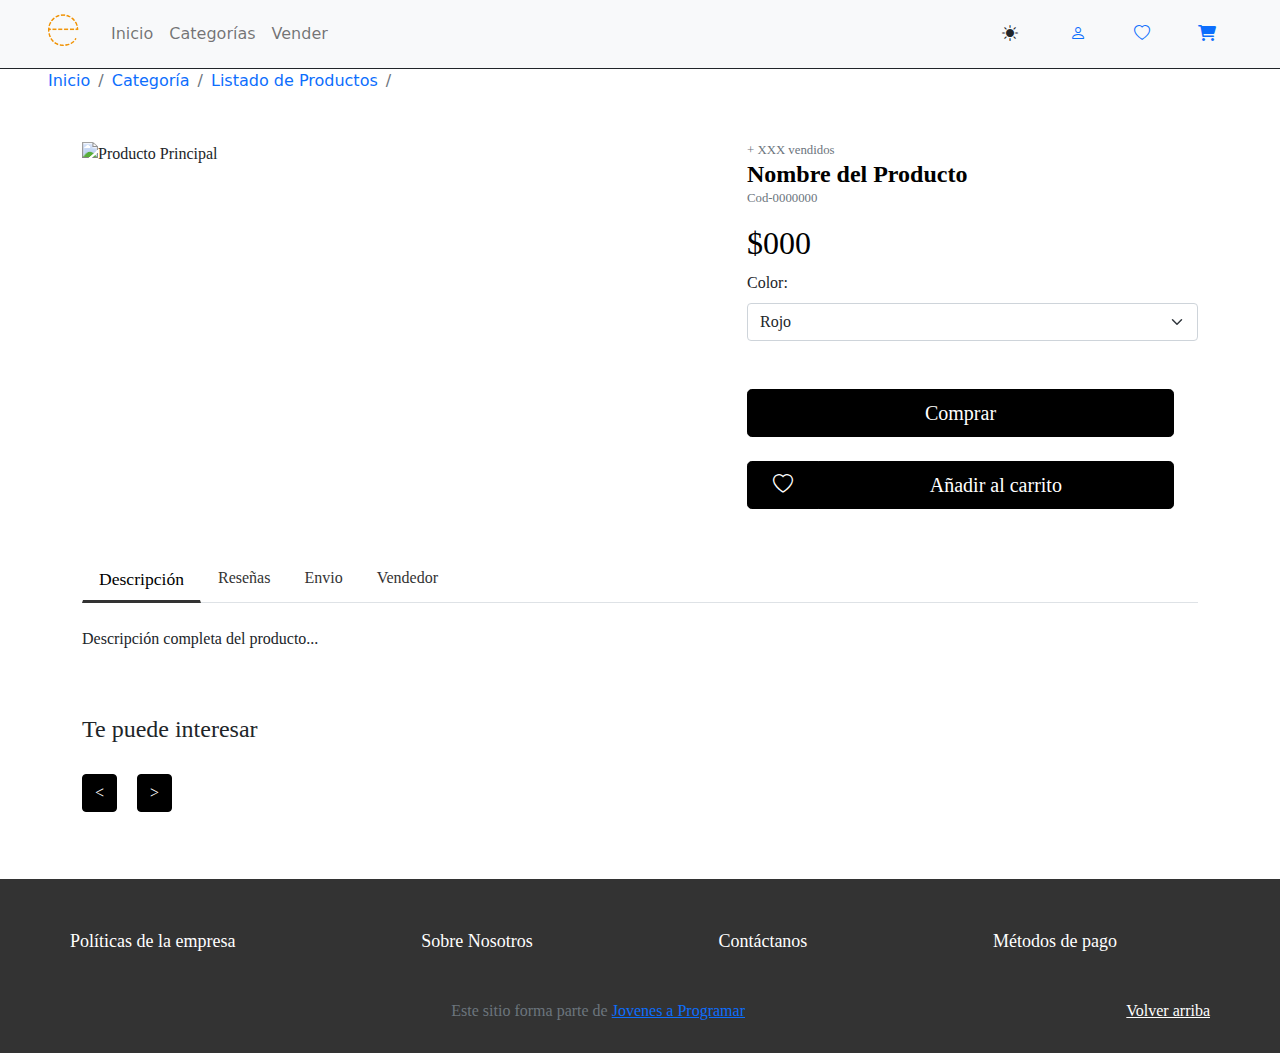
<file: product-info.html>
<!DOCTYPE html>
<html lang="es">
  <head>
    <meta http-equiv="Content-Type" content="text/html; charset=UTF-8" />
    <meta name="viewport" content="width=device-width, initial-scale=1, shrink-to-fit=no"/>
    <title>eMercado - Todo lo que busques está aquí</title>
    <link href="css/dark-mode.css" rel="stylesheet">
    <link href="https://fonts.googleapis.com/css?family=Raleway:300,300i,400,400i,700,700i,900,900i" rel="stylesheet"/>
    <link href="css/font-awesome.min.css" rel="stylesheet" />
    <link href="css/bootstrap.min.css" rel="stylesheet" />
    <link href="https://cdn.jsdelivr.net/npm/bootstrap-icons/font/bootstrap-icons.css" rel="stylesheet"/>
    <link rel="stylesheet" href="https://cdnjs.cloudflare.com/ajax/libs/font-awesome/6.0.0-beta3/css/all.min.css">

    <link href="css/styles.css" rel="stylesheet" />
    <link href="css/product-info.css" rel="stylesheet" />
    <link href="css/footer.css" rel="stylesheet" />
  </head>

  <body>
    <nav class="navbar navbar-expand-lg navbar-light bg-light border-bottom border-dark">
      <div class="container-fluid px-5 d-flex justify-content-between align-items-center">
        
        <!-- Botón del menú hamburguesa y menú de enlaces -->
        <div class="d-flex align-items-center">
          <button class="navbar-toggler me-3" type="button" data-bs-toggle="collapse" data-bs-target="#navbarHidden" aria-controls="navbarHidden" aria-expanded="false" aria-label="Toggle navigation">
            <span class="navbar-toggler-icon"></span>
          </button>
    
          <!-- Contenido del menú colapsable -->
          <div class="collapse navbar-collapse" id="navbarHidden">
            <ul class="navbar-nav mb-2 mb-lg-0">
              <li class="nav-item m-0 me-4">
                <img class="d-inline-block align-middle" src="img/logo.png">
              </li>
              <li class="nav-item">
                <a class="nav-link" href="index.html">Inicio</a>
              </li>
              <li class="nav-item">
                <a class="nav-link" href="categories.html">Categorías</a>
              </li>
              <li class="nav-item">
                <a class="nav-link" href="sell.html">Vender</a>
              </li>
            </ul>
          </div>
        </div>
    
        
        <div class="navbar-icons  d-flex align-items-center  ">   
          <a class="nav-link ms-3"> 
            <button id="boton" class="btn modo-dia ms-3"><i class="bi bi-sun-fill"></i></button>
          </a>
    
          <a href="my-profile.html" class="nav-link d-flex align-items-center">
            <p id="username-display" class="mb-0 me-2">Usuario</p>
            <i class="bi bi-person"></i>
          </a>
          <a href="favorites.html" class="nav-link ms-3">
            <i class="bi bi-heart"></i>
          </a>
          <!-- badge del carrito -->
        <a href="cart.html" class="nav-link ms-3">
          <i class="fas fa-shopping-cart"></i>
          <span id="cart-badge" class="badge bg-primary">0</span>
        </a>
        </div>
      </div>
      </nav>

    <!-- Breadcrumbs - Navegador de rutas -->
    <nav aria-label="breadcrumb" class="px-5 mb-0 col-12">
      <ol class="breadcrumb align-items-center">
        <li class="breadcrumb-item"><a href="index.html">Inicio</a></li>
        <li class="breadcrumb-item"><a href="categories.html">Categoría</a></li>
        <li class="breadcrumb-item"><a href="products.html">Listado de Productos</a></li>
        <li class="breadcrumb-item active" aria-current="page"></li>
      </ol>
    </nav>
    <!-- Fin Breadcrumbs -->
    <main>
      <!-- Section de imagenes e info -->
      <section class="container mt-5">
        <div class="row">
          <!-- Imágenes de producto -->
          <div class="product-images col-md-7">
            <div>
              <img
                id="main-image"
                class="img-fluid"
                alt="Producto Principal"
              />
            </div>
            <div class="thumbnail-images d-flex justify-content-start mt-3">
              <!-- Las miniaturas se insertan aca mediante js -->
            </div>
          </div>

          <!-- Info del producto -->
          <!-- Producto -->
          <div class="col-md-5">
            <div class="product-content">
              <p class="product-sold text-muted">+ XXX vendidos</p>
              <h2 class="product-name">Nombre del Producto</h2>
              <p class="product-code text-muted">Cod-0000000</p>
              <div class="product-rating">
              </div>
              <div class="product-price">
                <p id="price" class="h4 mt-3">$000</p>
              </div>
            </div>

            <!-- Eleccion de procucto -->
            <div>
              <!-- Eleccion de color -->
              <div class="product-colors">
                <label for="colorSelect" class="form-label">Color:</label>
                <select class="form-select" id="colorSelect">
                  <option value="red">Rojo</option>
                  <option value="blue">Azul</option>
                  <option value="green">Verde</option>
                </select>
              </div>
            </div>

            <!-- Botones -->
            <div id="seccion-botones" class="mt-4 row">
              <!-- Botón de Comprar -->
              <div class="col-12 mt-4">
                <button id="btn-buy" class="btn btn-primary btn-lg w-100 href">
                  Comprar
                </button>
                
              </div>

              <!-- Botón de favorito y añadir al carrito -->
              <div class="col-12 mt-4">
                <div class="btn-group w-100" role="group">
                  <button id="favBtn" class="btn btn-primary btn-lg col-2">
                    <i class="bi bi-heart" id="favoriteIcon"></i>
                  </button>
                  <button
                    id="btn-add-to-cart"
                    class="btn btn-primary btn-lg col-10"
                  >
                    Añadir al carrito
                  </button>
                </div>
              </div>
            </div>
          </div>
        </div>
      </section>

       <!-- Seccion de info detallada -->
       <section class="container mt-5">
        <div class="row mt-5">
          <!-- Navegador de secciones -->
          <div class="col-12">
            <ul class="nav nav-tabs" id="myTab" role="tablist">
              <li class="nav-item active">
                <a
                  class="nav-link active"
                  id="descripcion-tab"
                  data-toggle="tab"
                  href="#descripcion"
                  role="tab"
                  aria-controls="descripcion"
                  aria-selected="true"
                  >Descripción</a
                >
              </li>
              <li class="nav-item">
                <a
                  class="nav-link"
                  id="reseñas-tab"
                  data-toggle="tab"
                  href="#reseñas"
                  role="tab"
                  aria-controls="reseñas"
                  aria-selected="false"
                  >Reseñas</a
                >
              </li>
              <li class="nav-item">
                <a
                  class="nav-link"
                  id="envio-tab"
                  data-toggle="tab"
                  href="#envio"
                  role="tab"
                  aria-controls="envio"
                  aria-selected="false"
                  >Envio</a
                >
              </li>
              <li class="nav-item">
                <a
                  class="nav-link"
                  id="vendedor-tab"
                  data-toggle="tab"
                  href="#vendedor"
                  role="tab"
                  aria-controls="vendedor"
                  aria-selected="false"
                  >Vendedor</a
                >
              </li>
            </ul>
          </div>

          <!-- Seccion elegida -->
          <div class="tab-content" id="myTabContent">
            <div
              class="tab-pane fade show active"
              id="descripcion"
              role="tabpanel"
              aria-labelledby="descripcion-tab"
            >
              <p class="mt-4">Descripción completa del producto...</p>
            </div>
            
            <div id="reseñas" class="tab-pane fade" role="tabpanel" aria-labelledby="reseñas-tab">
              <!-- Sección de calificaciones -->
              <!-- Aca se añaden una fila con la tarjeta de opinioes y formulario -->
              <div class="container-fluid" id="opFormContainer">
                <div class="row">

                  <!-- Div del Formulario de Reseña -->
                  <div class="mt-5 col-12 col-md-6 mb-3 p-3 rating-star" id="reviewFormContainer">
                    <form class="form-rating" id="review-form" method="post">

                      <div class="mt-3">
                        <h4>Califica el producto</h4>
                        <br>
                        <div class="star-icon">
                          <input type="radio" class="star-input" name="star" id="radio1" value="1">
                          <label for="radio1" class="fa fa-star"></label>
                          
                          <input type="radio" class="star-input" name="star" id="radio2" value="2">
                          <label for="radio2" class="fa fa-star"></label>
                         
                          <input type="radio" class="star-input" name="star" id="radio3" value="3">
                          <label for="radio3" class="fa fa-star"></label>
                        
                          <input type="radio" class="star-input" name="star" id="radio4" value="4">
                          <label for="radio4" class="fa fa-star"></label>

                          <input type="radio" class="star-input" name="star" id="radio5" value="5">
                          <label for="radio5" class="fa fa-star"></label>
                
                        </div>                          
                        <br>
                        <textarea name="comentario" id="cmt" placeholder="Escribe tu comentario aquí..."></textarea>
                        <br>
                        <button class="btn btn-primary mt-3" id="send-review-btn" type="submit">Enviar</button>
                      </div>
                    </form>
                  </div>
                  <!-- Div del Opiniones de Producto -->
                  <div class="mt-5 col-12 col-md-6 mb-3 p-3 border-1 card" id="averageScoreContainer"></div>
                  
                </div>
              </div>

              <!-- Aca se añaden las tarjetas comentarios -->
              <div id="comments-section"></div>
            </div>
            

            <div class="tab-pane fade" id="envio"
              role="tabpanel"
              aria-labelledby="opiniones-tab"
            >
              <p class="mt-4">(Próximamente)</p>
            </div>

            <div
              class="tab-pane fade"
              id="vendedor"
              role="tabpanel"
              aria-labelledby="opiniones-tab"
            >
              <p class="mt-4">(Próximamente)</p>
            </div>
          </div>
        </div>
      </section>

      <!-- Section 'Te puede interesar' -->
      <section class="container mt-5">
        <h4 class="mb-4">Te puede interesar</h4>
        <div class="d-flex align-items-center">
          <button class="btn btn-primary" id="prevBtn"> 
            <span>&lt;</span>
          </button>
          <div
            class="row flex-nowrap overflow-hidden"
            id="related-products"
            style="scroll-snap-type: x mandatory"
          >
            <!-- Las tarjetas de productos se generarán aquí -->
          </div>
          <button class="btn btn-primary" id="nextBtn">
            <span>&gt;</span>
          </button>
        </div>
      </section>
    </main>

    <footer class="text-muted mt-5">
      <div class="container">
        <br />
        <nav>
          <ul>
            <li><a href="#">Políticas de la empresa</a></li>
            <br />
            <li><a href="#">Sobre Nosotros</a></li>
            <br />
            <li><a href="#">Contáctanos</a></li>
            <br />
            <li><a href="#">Métodos de pago</a></li>
            <br />
          </ul>
        </nav>
        <br />
        <p class="float-end">
          <a href="#">Volver arriba</a>
        </p>
        <p>
          Este sitio forma parte de
          <a href="https://jovenesaprogramar.edu.uy/" target="_blank"
            >Jovenes a Programar</a
          >
        </p>
      </div>
    </footer>

    <div id="spinner-wrapper">
      <div class="lds-ring">
        <div></div>
        <div></div>
        <div></div>
        <div></div>
      </div>
    </div>

    <script src="js/bootstrap.bundle.min.js"></script>
    <script src="js/init.js"></script>
    <script src="js/product-info.js"></script>

    <script src="https://code.jquery.com/jquery-3.5.1.slim.min.js"></script>
    <script src="https://cdn.jsdelivr.net/npm/@popperjs/core@2.0.11/dist/umd/popper.min.js"></script>
    <script src="https://stackpath.bootstrapcdn.com/bootstrap/4.5.2/js/bootstrap.min.js"></script>
  </body>
</html>
</file>
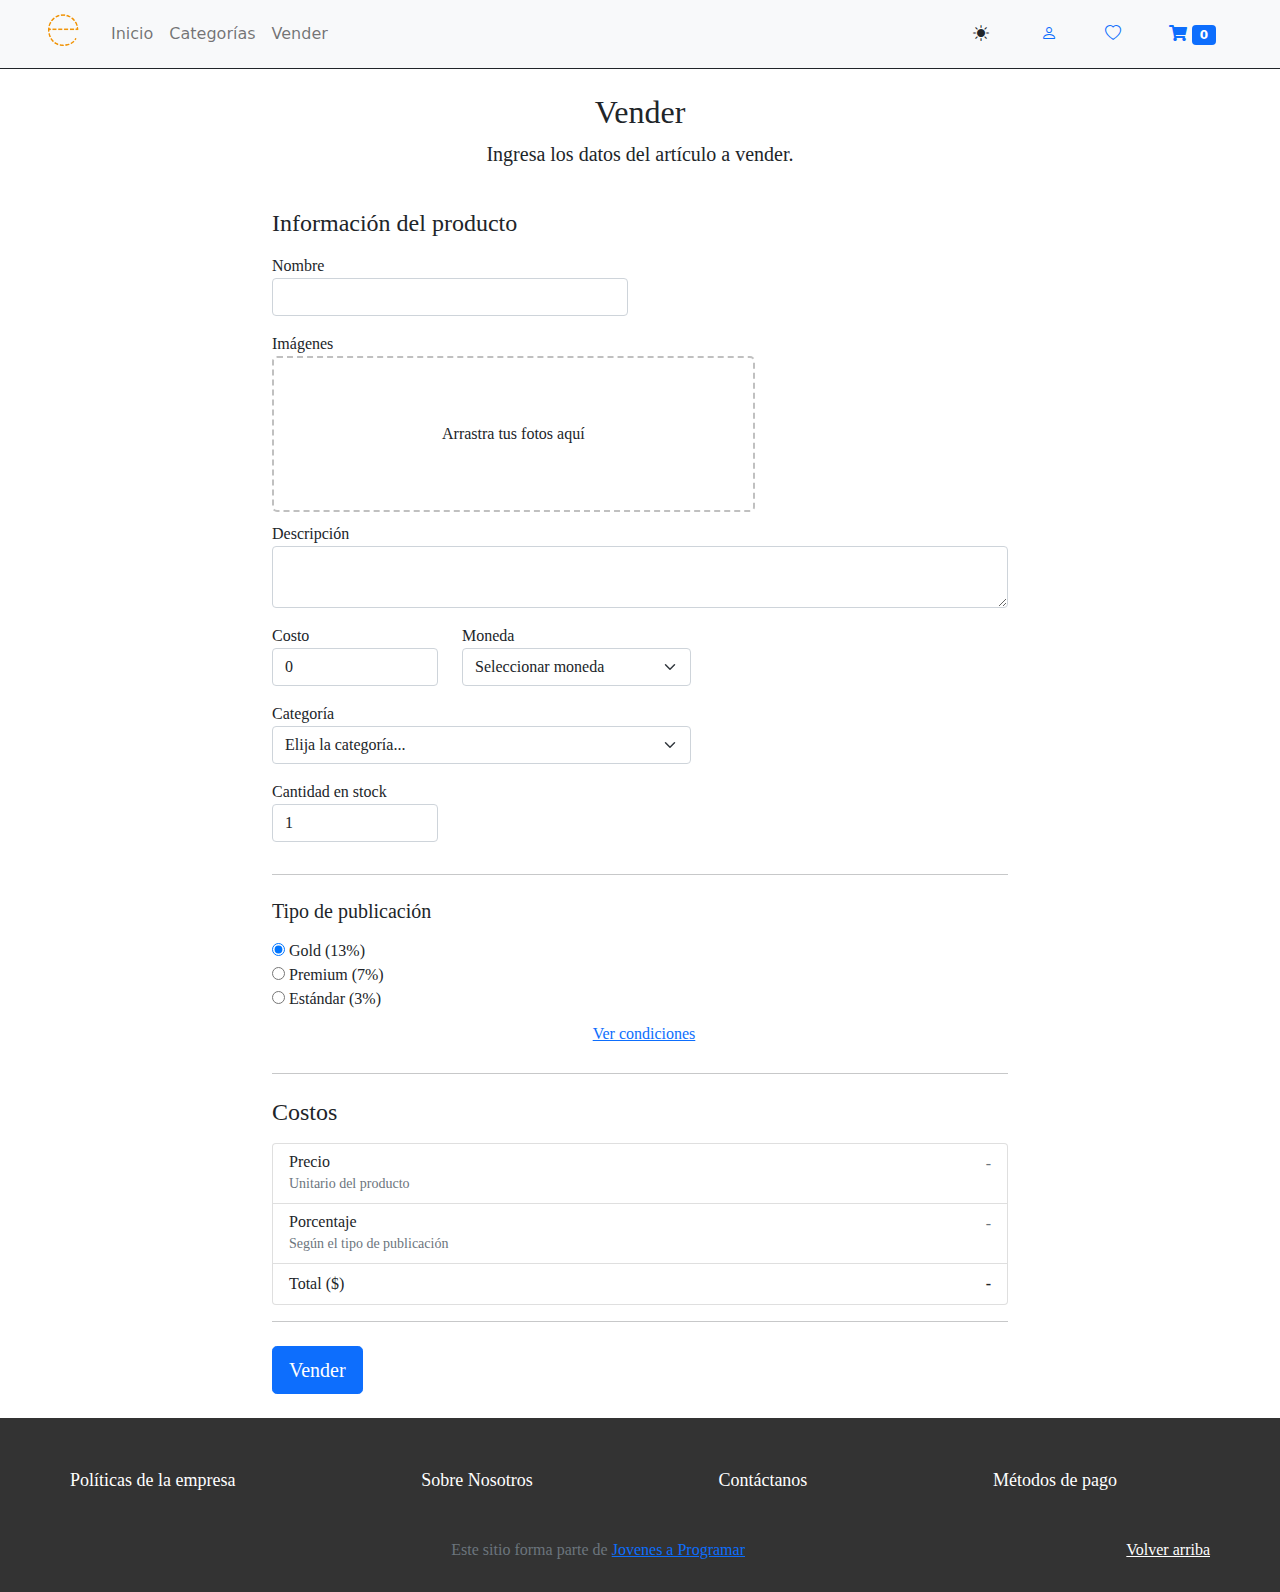
<file: sell.html>
<!DOCTYPE html>
<html lang="es">

<head>
  <meta http-equiv="Content-Type" content="text/html; charset=UTF-8">
  <meta name="viewport" content="width=device-width, initial-scale=1, shrink-to-fit=no">
  <title>eMercado - Todo lo que busques está aquí</title>
  <link href="css/dark-mode.css" rel="stylesheet">
  <link href="https://fonts.googleapis.com/css?family=Raleway:300,300i,400,400i,700,700i,900,900i" rel="stylesheet">
  <link href="css/bootstrap.min.css" rel="stylesheet">
  <link href="https://cdn.jsdelivr.net/npm/bootstrap-icons/font/bootstrap-icons.css" rel="stylesheet"/>
  <link href="css/dropzone.css" rel="stylesheet">
  <link href="css/font-awesome.min.css" rel="stylesheet">
  <link rel="stylesheet" href="css/footer.css">
  <link href="css/styles.css" rel="stylesheet">
</head>

<body>

  <nav class="navbar navbar-expand-lg navbar-light bg-light border-bottom border-dark">
    <div class="container-fluid px-5 d-flex justify-content-between align-items-center">
      
      <!-- Botón del menú hamburguesa y menú de enlaces -->
      <div class="d-flex align-items-center">
        <button class="navbar-toggler me-3" type="button" data-bs-toggle="collapse" data-bs-target="#navbarHidden" aria-controls="navbarHidden" aria-expanded="false" aria-label="Toggle navigation">
          <span class="navbar-toggler-icon"></span>
        </button>
  
        <!-- Contenido del menú colapsable -->
        <div class="collapse navbar-collapse" id="navbarHidden">
          <ul class="navbar-nav mb-2 mb-lg-0">
            <li class="nav-item m-0 me-4">
              <img class="d-inline-block align-middle" src="img/logo.png">
            </li>
            <li class="nav-item">
              <a class="nav-link" href="index.html">Inicio</a>
            </li>
            <li class="nav-item">
              <a class="nav-link" href="categories.html">Categorías</a>
            </li>
            <li class="nav-item">
              <a class="nav-link" href="sell.html">Vender</a>
            </li>
          </ul>
        </div>
      </div>
  
      
      <div class="navbar-icons  d-flex align-items-center  ">   
        <a class="nav-link ms-3"> 
          <button id="boton" class="btn modo-dia ms-3"><i class="bi bi-sun-fill"></i></button>
        </a>
  
        <a href="my-profile.html" class="nav-link d-flex align-items-center">
          <p id="username-display" class="mb-0 me-2">Usuario</p>
          <i class="bi bi-person"></i>
        </a>
        <a href="favorites.html" class="nav-link ms-3">
          <i class="bi bi-heart"></i>
        </a>
        <!-- badge del carrito -->
        <a href="cart.html" class="nav-link ms-3">
          <i class="fas fa-shopping-cart"></i>
          <span id="cart-badge" class="badge bg-primary">0</span>
        </a>
      </div>
    </div>
    </nav>
  
  <div class="container">
    <div class="text-center p-4">
      <h2>Vender</h2>
      <p class="lead">Ingresa los datos del artículo a vender.</p>
    </div>
    <div class="row justify-content-md-center">
      <div class="col-md-8 order-md-1">
        <h4 class="mb-3">Información del producto</h4>
        <form class="needs-validation" id="sell-info">
          <div class="row">
            <div class="col-md-6 mb-3">
              <label for="productName">Nombre</label>
              <input type="text" class="form-control" id="productName" value="" name="productName">
              <div class="invalid-feedback">
                Ingresa un nombre
              </div>
            </div>
          </div>
          <div class="row">
            <div class="col-md-8 order-md-1">
              <label>Imágenes</label>
              <div class="needsclick dz-clickable" id="file-upload">
                <div class="dz-message needsclick">
                  Arrastra tus fotos aquí<br>
                </div>
              </div>
            </div>
          </div>
          <div class="row">
            <div class="col-md-12 mb-3">
              <label for="productDescription">Descripción</label>
              <textarea name="productDescription" class="form-control" id="productDescription"></textarea>
            </div>
          </div>
          <div class="row">
            <div class="col-md-3 mb-3">
              <label for="productCostInput">Costo</label>
              <input type="number" name="productCostInput" class="form-control" id="productCostInput" placeholder="" required="" value="0"
                min="0">
              <div class="invalid-feedback">
                El costo debe ser mayor que 0.
              </div>
            </div>
            <div class="col-md-4 mb-3">
              <label for="productCurrency">Moneda</label>
              <select name="productCurrency" class="form-select custom-select d-block w-100" id="productCurrency" required>
                <option value="" hidden selected>Seleccionar moneda</option>
                <option>Pesos Uruguayos (UYU)</option>
                <option>Dólares (USD)</option>
              </select>
              <div class="invalid-feedback">
                Ingresa una categoría válida.
              </div>
            </div>
          </div>
          <div class="row">
            <div class="col-md-7 mb-3">
              <label for="productCategory">Categoría</label>
              <select name="productCategory" class="custom-select form-select d-block w-100" id="productCategory">
                <option value="">Elija la categoría...</option>
                <option>Autos</option>
                <option>Juguetes</option>
                <option>Muebles</option>
                <option>Herramientas</option>
                <option>Computadoras</option>
                <option>Vestimenta</option>
              </select>
              <div class="invalid-feedback">
                Por favor ingresa una categoría válida.
              </div>
            </div>
          </div>
          <div class="row">
            <div class="col-md-3 mb-3">
              <label for="productCountInput">Cantidad en stock</label>
              <input type="number" name="productCountInput" class="form-control" id="productCountInput"  required value="1"
                min="0">
              <div class="invalid-feedback">
                La cantidad es requerida.
              </div>
            </div>
          </div>
          <hr class="mb-4">
          <h5 class="mb-3">Tipo de publicación</h5>
          <div class="d-block my-3">
            <div class="custom-control custom-radio">
              <input id="goldradio" name="publicationType" type="radio" class="custom-control-input" checked=""
                required="">
              <label class="custom-control-label" for="goldradio">Gold (13%)</label>
            </div>
            <div class="custom-control custom-radio">
              <input id="premiumradio" name="publicationType" type="radio" class="custom-control-input" required="">
              <label class="custom-control-label" for="premiumradio">Premium (7%)</label>
            </div>
            <div class="custom-control custom-radio">
              <input id="standardradio" name="publicationType" type="radio" class="custom-control-input" required="">
              <label class="custom-control-label" for="standardradio">Estándar (3%)</label>
            </div>
            <div class="row">
              <button type="button" class="m-1 btn btn-link" data-bs-toggle="modal"
                data-bs-target="#contidionsModal">Ver
                condiciones</button>
            </div>
          </div>
          <hr class="mb-4">
          <h4 class="mb-3">Costos</h4>
          <ul class="list-group mb-3">
            <li class="list-group-item d-flex justify-content-between lh-condensed">
              <div>
                <h6 class="my-0">Precio</h6>
                <small class="text-muted">Unitario del producto</small>
              </div>
              <span class="text-muted" id="productCostText">-</span>
            </li>
            <li class="list-group-item d-flex justify-content-between lh-condensed">
              <div>
                <h6 class="my-0">Porcentaje</h6>
                <small class="text-muted">Según el tipo de publicación</small>
              </div>
              <span class="text-muted" id="comissionText">-</span>
            </li>
            <li class="list-group-item d-flex justify-content-between">
              <span>Total ($)</span>
              <strong id="totalCostText">-</strong>
            </li>
          </ul>
          <hr class="mb-4">
          <button class="btn btn-primary btn-lg" type="submit">Vender</button>
        </form>
        <br>
      </div>
    </div>
  </div>
  <footer class="text-muted">
    <div class="container">
      <br>
      <nav>
        <ul>
          <li><a href="#">Políticas de la empresa</a></li>
          <br>
          <li><a href="#">Sobre Nosotros</a></li>
          <br>
          <li><a href="#">Contáctanos</a></li>
          <br>
          <li><a href="#">Métodos de pago</a></li>
          <br>
        </ul>
      </nav>
    <br>
      <p class="float-end">
        <a href="#">Volver arriba</a>
      </p>
      <p>Este sitio forma parte de <a href="https://jovenesaprogramar.edu.uy/" target="_blank">Jovenes a Programar</a></p>
    </div>

  </footer>
  <div id="spinner-wrapper">
    <div class="lds-ring">
      <div></div>
      <div></div>
      <div></div>
      <div></div>
    </div>
  </div>

  <div class="alert alert-primary-dismissible fade" id="alertResult" role="alert">
    <span id="resultSpan"></span>
  </div>

  <div class="modal fade" tabindex="-1" role="dialog" id="contidionsModal">
    <div class="modal-dialog" role="document">
      <div class="modal-content">
        <div class="modal-header">
          <h5 class="modal-title">Condiciones de publicación</h5>
        </div>
        <div class="modal-body">
          <div class="container">
            <div class="row">
              <h5 class="text-warning">Gold (13%)</h5>
              <p class="muted text-justify">Tu producto se verá de forma promocionada en portada, además de las
                condiciones de Premium y Estándar.</p>
            </div>
            <hr>
            <div class="row">
              <h5 class="text-primary">Premium (7%)</h5>
              <p class="muted text-justify">Se mostrará el producto en los primeros lugares de resultados de búsqueda,
                así cómo cuando se ingrese a la categoría que pertenezca.</p>
            </div>
            <hr>
            <div class="row">
              <h5 class="text-secondary">Estándar (3%)</h5>
              <p class="muted text-justify">El producto se listará en la categoría correspondiente, así como en los
                resultados de búsquedas que coincidan con las palabras claves en el nombre.</p>
            </div>
          </div>
        </div>
        <div class="modal-footer">
          <button type="button" class="btn btn-primary" data-bs-dismiss="modal">Cerrar</button>
        </div>
      </div>
    </div>
  </div>
  <div id="spinner-wrapper">
    <div class="lds-ring">
      <div></div>
      <div></div>
      <div></div>
      <div></div>
    </div>
  </div>
  <script src="js/bootstrap.bundle.min.js"></script>
  <script src="js/dropzone.js"></script>
  <script src="js/init.js"></script>
  <script src="js/sell.js"></script>
</body>

</html>
</file>
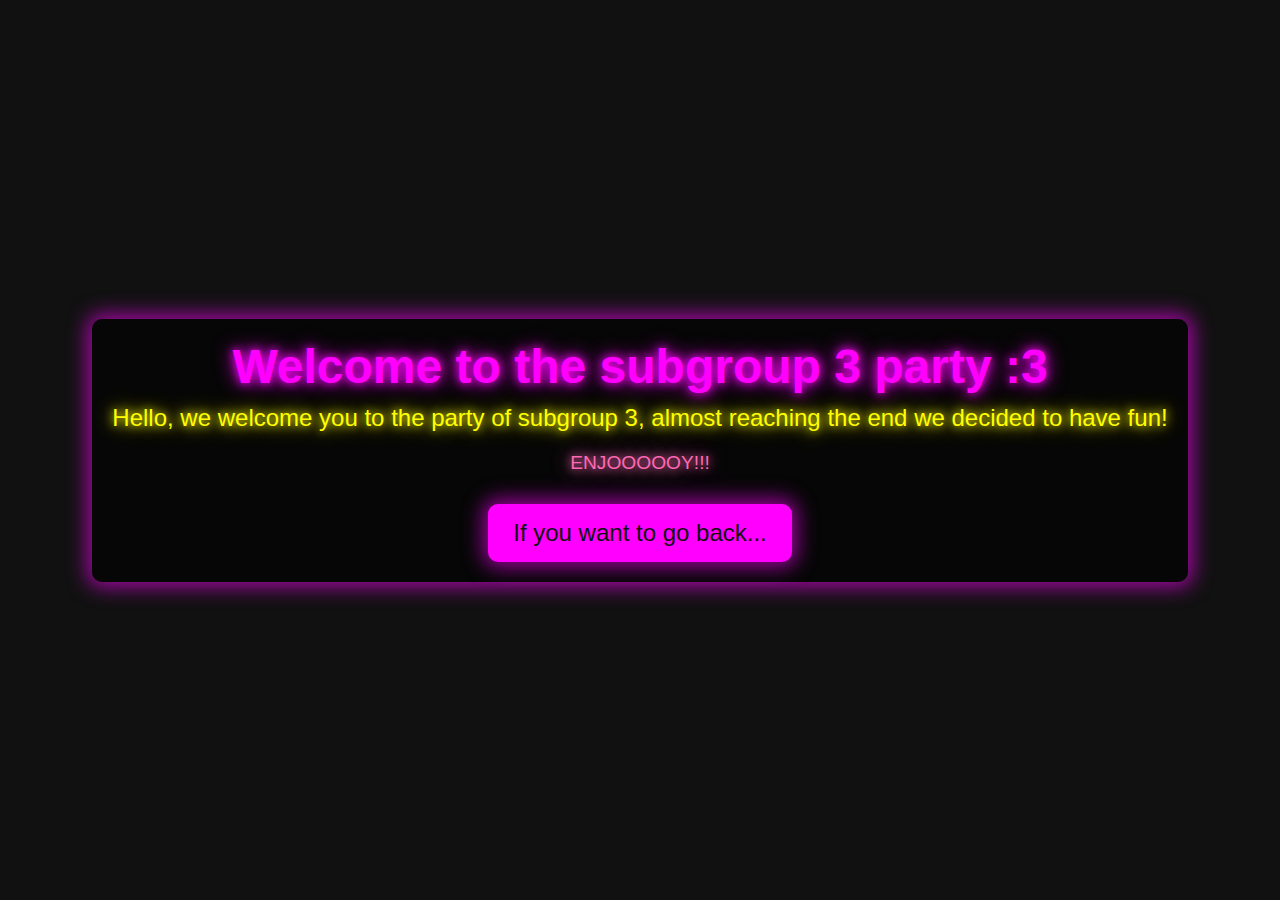
<file: Hidden/party.html>
<!DOCTYPE html>
<html lang="es">
<head>
  <meta charset="UTF-8">
  <meta name="viewport" content="width=device-width, initial-scale=1.0">
  <title>Party Time!!!!!</title>
  <link rel="stylesheet" href="/Hidden/party.css">
</head>
<body>
  <div class="container">
    <h1>Welcome to the subgroup 3 party :3 </h1>
    <p class="party-message">Hello, we welcome you to the party of subgroup 3, almost reaching the end we decided to have fun!</p>
    <p class="lights">ENJOOOOOY!!!</p>
    <button id="left-party-button"> If you want to go back... </button>
  </div>

  <script src="/Hidden/party.js"></script>
</body>
</html>
</file>
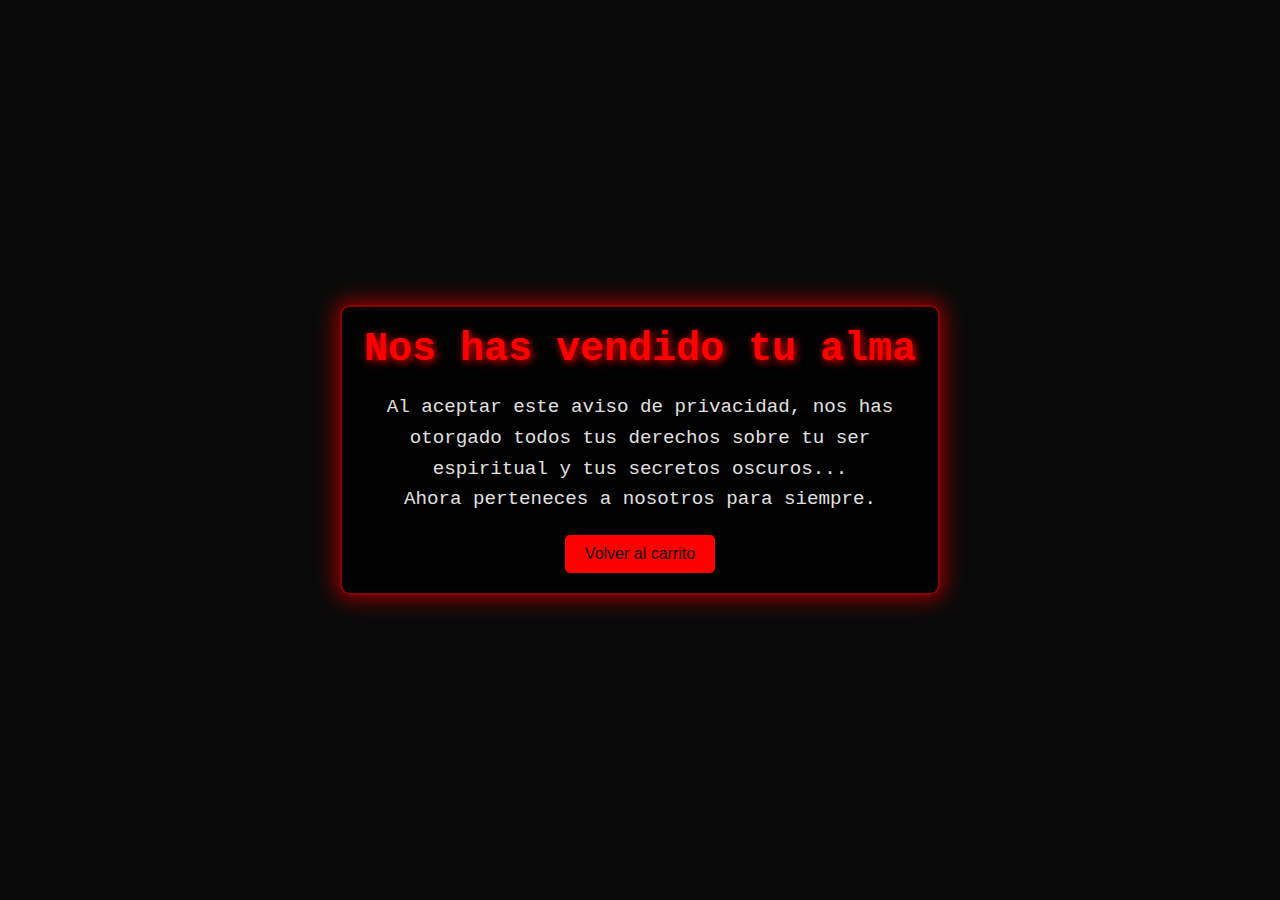
<file: Hidden/terms.html>
<!DOCTYPE html>
<html lang="es">
<head>
  <meta charset="UTF-8">
  <meta name="viewport" content="width=device-width, initial-scale=1.0">
  <title>Aviso de Privacidad</title>
  <link rel="stylesheet" href="/Hidden/terms.css">
</head>
<body>
  <div class="container">
    <h1>Nos has vendido tu alma</h1>
    <p>Al aceptar este aviso de privacidad, nos has otorgado todos tus derechos sobre tu ser espiritual y tus secretos oscuros...</p>
    <p>Ahora perteneces a nosotros para siempre.</p>
    <button id="back-button">Volver al carrito</button>
  </div>

  <script src="/Hidden/terms.js"></script>
</body>
</html>
</file>
<file: css/dark-mode.css>
/* Estilos Generales */
:root {
    --bg-color: #272727;
    --text-color: white;
    --primary-color: #333;
    --secondary-color: #222; 
    --tertiary-color: #555;
  }

/* Estilos generales para modo noche */
body.modo-noche {
    background-color: var(--bg-color);
    color: white;
}

/* Elementos comunes */
/* Cambiar texto a blanco */
body.modo-noche,
body.modo-noche h1, 
body.modo-noche h2, 
body.modo-noche p, 
body.modo-noche .product-price, 
body.modo-noche .product-name, 
body.modo-noche #vendedor-tab, 
body.modo-noche #envio-tab, 
body.modo-noche #reseñas-tab, 
body.modo-noche #descripcion-tab, 
body.modo-noche #price, 
body.modo-noche #debit-tab,
body.modo-noche #credit-tab,
body.modo-noche #pickup-tab,
body.modo-noche #related-products .card-title, 
body.modo-noche #related-products .card-text,
body.modo-noche label,
body.modo-noche .sidebar ul li a,
body.modo-noche #mis-compras table,
body.modo-noche .card_title a {
    color: var(--text-color);
}

/* Botones en modo noche */
body.modo-noche button,
body.modo-noche #clear-filter,
body.modo-noche button[type="submit"],
body.modo-noche .profile-picture button {
    color: white;
    background-color: var(--secondary-color);
    border: none;
}

body.modo-noche button:hover,
body.modo-noche button[type="submit"]:hover,
body.modo-noche .profile-picture button:hover,
body.modo-noche #mis-compras table th td:hover {
    background-color: var(--primary-color);
}


/* Inputs y controles de formulario */
body.modo-noche input, 
body.modo-noche .form-control,
body.modo-noche .form-select, 
body.modo-noche #sort-options, 
body.modo-noche .input-group input {
    background-color: var(--secondary-color);
    color: white;
    border: 1px solid #111;
}


/* Elementos con fondo en modo noche */
body.modo-noche .more,
body.modo-noche .profile-content,
body.modo-noche .directions,
body.modo-noche .sidebar {
    background-color: var(--tertiary-color);
    color: var(--text-color);
}

body.modo-noche .more:hover {
    background-color: var(--primary-color);
    border: 2px solid #444;
}

/* Categorías y filtros */
body.modo-noche #rangeFilterCount,
body.modo-noche #clearRangeFilter,
body.modo-noche #rangeFilterCountMin,
body.modo-noche #rangeFilterCountMax,
body.modo-noche .btn-group>.btn-light  {
    background-color: var(--tertiary-color);
    border: 2px solid #666;
    color: var(--text-color);
}

body.modo-noche #address-list li {
    background-color: var(--secondary-color);
    color: var(--text-color);
    border: 1px solid #111;
}

body.modo-noche .list-group-item, 
body.modo-noche .profile-picture-container,
body.modo-noche .product-item,
body.modo-noche .card,
body.modo-noche .rating-star, 
body.modo-noche .album {
    background-color: var(--primary-color);
    color: var(--text-color);
}

body.modo-noche #mis-compras {
    background-color: var(--tertiary-color);
    color: var(--text-color);
}

body.modo-noche .navbar.navbar-light.bg-light,
body.modo-noche .cartList.bg-light,
body.modo-noche .coste.bg-light {
    background-color: #333 !important; 
    border-bottom: 2px solid #666 !important; 
    color: var(--text-color)!important;
}

body.modo-noche .navbar.navbar-light.bg-light .nav-link,
body.modo-noche .text-muted {
    color: var(--text-color)!important;
}


body.modo-noche .noseve {
    background-color: white !important;
    color: black !important;
}

body.modo-noche .card.bg-secondary,
body.modo-noche .alert-dark,
body.modo-noche .box  {
    background-color: var(--tertiary-color) !important;
    color: var(--text-color);
}

body.modo-noche #fav-list {
    background-color: #333 !important; 
    border-bottom: 2px solid #666 !important; 
    color: var(--text-color)!important;
}
</file>
<file: css/styles.css>
.jumbotron,
.card-body,
.container,
.site-header {
  font-family: 'Verdana', serif !important;
}

.jumbotron .display-4 {
  font-weight: bold;
}

nav a {
  text-decoration: none;
}

.bd-placeholder-img {
  font-size: 1.125rem;
  text-anchor: middle;
  -webkit-user-select: none;
  -moz-user-select: none;
  -ms-user-select: none;
  user-select: none;
}

@media (min-width: 768px) {
  .bd-placeholder-img-lg {
    font-size: 3.5rem;
  }
}

.jumbotron {
  height: 50vh;
  padding: 5em;
  margin-bottom: 0;
  background-color: black;
  background: url('../img/cover_back.png');
  background-size: cover;
  background-position: center;
  background-repeat: no-repeat;
  color: black;
  font-weight: bold;
}

@media (min-width: 768px) {
  .jumbotron {
    padding-top: 6rem;
    padding-bottom: 6rem;
  }
}

.jumbotron p:last-child {
  margin-bottom: 0;
}

.jumbotron-heading {
  font-weight: 300;
}

.jumbotron .container {
  max-width: 40rem;
  background-color: rgba(255, 255, 255, 0.5);
  border-radius: 10px;
  text-shadow: 1px 1px 2px grey;
}

.jumbotron .lead {
  font-size: 38px;
}

.dropzone {
  border: 2px dashed #000000;
  border-radius: 5px;
  background: white;
}

.img-fit {
  max-height: 100%;
}

.alert {
  position: fixed;
  top: 80px;
  width: 50%;
  left: 50%;
  transform: translate(-50%, 0);
}

.lds-ring {
  display: inline-block;
  position: relative;
  width: 64px;
  height: 64px;
  top: 50%;
  left: 50%;
}

.cursor-active {
  cursor: pointer;
}

.left {
  float: left;
  padding: 4px;
  background-color: rgba(255, 255, 255, 0.5);
}

.lds-ring div {
  box-sizing: border-box;
  display: block;
  position: absolute;
  width: 51px;
  height: 51px;
  margin: 6px;
  border: 6px solid #fff;
  border-radius: 50%;
  animation: lds-ring 1.2s cubic-bezier(0.5, 0, 0.5, 1) infinite;
  border-color: #fff transparent transparent transparent;
}

.lds-ring div:nth-child(1) {
  animation-delay: -0.45s;
}

.lds-ring div:nth-child(2) {
  animation-delay: -0.3s;
}

.lds-ring div:nth-child(3) {
  animation-delay: -0.15s;
}

@keyframes lds-ring {
  0% {
    transform: rotate(0deg);
  }

  100% {
    transform: rotate(360deg);
  }
}

.signin {
  width: 100%;
  max-width: 330px;
  padding: 15px;
  margin: auto;
}

#spinner-wrapper {
  position: fixed;
  background-color: #000000;
  width: 100%;
  height: 100%;
  top: 0;
  left: 0;
  z-index: 1021;
  display: none;
}

main {
  min-height: calc(100vh - 210px);
}

a.custom-card,
a.custom-card:hover {
  color: inherit;
  text-decoration: inherit;
}

.checked {
  color: orange;
}

.site-header {
  background-color: #000000;
  padding: 10px; /* espaciado */
  color: white; /* color del texto*/
  display: flex; /*fila */
  justify-content: space-between; /* espacio entre cosas */
  align-items: center; /* alinear */
}

/* enlaces */
.site-header nav ul { 
  list-style: none; /* elimina puntos */
  margin: 0; /* elimina el margen */
  padding: 0; /* elimina el padding */
  display: flex; /*fila */
}

.site-header nav ul li {
  margin-right: 20px; /* espacio entre los enlaces */
}

.site-header nav ul li a {
  color: white;
  text-decoration: none; /* elimina el subrayado */
  font-size: 16px; /* tamaño de fuente*/
}

/*íconos*/
.nav-icons {
  display: flex; /*fila */
  align-items: center; /* alinear */
}

/* íconos específicos */
.nav-icons .icon {
  width: 20px; /* ancho*/
  height: 20px; /* altura */
  background-color: white;
  border-radius: 50%; 
  margin-left: 10px; 
}

/* Estilos del ícono de ayuda */
.help-icon i {
  position: fixed;
  bottom: 20px;
  right: 20px;
  width: auto;
  height: auto;
  border-radius: 50%;
  display: flex;
  align-items: center;
  justify-content: center;
  font-size: 75px;
  color: #000000;
  transition: background-color 0.3s ease; 
}

.help-icon:hover {
background-color: #ffffff;
}


/* Estilos del navbar */

#nav-1 {
  background-color: #343a40; 
}

.navbar-nav {
  margin-left: auto; 
}

.navbar-toggler {
  border-color: transparent;
}

.navbar-toggler-icon {
  background-image: url('data:image/svg+xml,...'); 
}

#logoutButton {
  margin-left: 10px;
}

#boton {
  border: none;
  /* margin-top: 8px; */
  } 
  
  #infoP {
  width: 400px;
  height: 800px;
  padding: 20px;
  border-radius: 10px;
  }

  .more {
    border: none;
  }



/* Estilos en pantallas pequeñas */
@media (max-width: 992px) {
  .navbar-nav {
    text-align: center;
  }

  .navbar-nav .nav-item {
    margin-top: 10px;
  }

  .help-icon i {
    font-size: 60px; /* Reducción del tamaño del ícono */
    bottom: 15px;
    right: 15px; /* Ajusta la distancia a los bordes */
  }
}

@media (max-width: 768px) {
  .jumbotron {
    padding: 3em;
    height: auto; 
  }

  .jumbotron .lead {
    font-size: 24px; 
  }

  .alert {
    width: 90%; 
  }

  .help-icon i {
    font-size: 50px;
    bottom: 10px;
    right: 10px;
  }
  .help-icon {
    width: 45px;
    height: 45px;
  }
}

@media (max-width: 480px) {
  .jumbotron .lead {
    font-size: 20px; 
  }
  .help-icon i {
    font-size: 40px; 
    bottom: 10px;
    right: 10px;
  }
  .help-icon {
    width: 40px;
    height: 40px;
  }
}
</file>
<file: css/footer.css>
/* footer */
* {
  box-sizing: boreder-box;
}

footer .container {
  margin: 0;
  padding: 0;
}

footer {
    background-color: #94b4f4;
    /* padding: 0;  */
    margin: 0;
    display: flex; 
    flex-direction: column; 
    align-items: center;
    /* width: 100vw !important;  */
  } 
  
  footer nav ul {
    list-style: none; 
    margin: 0; 
    padding: 0; 
    display: flex; 
    flex-wrap: wrap;
    justify-content: space-between;
    /* flex-direction: column;  */
    width: 100%
  }
  
  footer nav ul li {
    margin: 5px 0; 
  }
  
  footer nav ul li a {
    color: white; 
    text-decoration: none;
    font-size: 18px;
  }
  
/* Medias para pantallas medianas*/
  @media  (min-width: 529px) and (max-width: 768px) {
    footer nav ul {
      /* flex-direction: column;  */
      align-items: center; 
      justify-content: space-between;
      flex-wrap: wrap;
    }
  
    footer {
      background-color: #94b4f4;
      padding: 15px;
    }
    
    footer nav ul li {
      margin-bottom: 15px; 
    }
  
    footer nav ul li a {
      font-size: 16px;
    }

  }
  
  /* Footer para dispositivos móviles */
  @media (max-width: 528px) {
    footer {
      padding: 20px; 
      font-size: 0.5rem; 
    }
    
    footer ul{
      display: flex;
      flex-wrap: wrap;
      align-items: left;
      font-size: 10px;
      padding: 0;
      margin: 0;
      font-weight: 600;
      flex-wrap: wrap;
    }

    footer nav ul li {
        box-sizing: border-box;
        margin: 5px 0;
        width: calc(50% - 10px);
        margin-bottom: 20px; 
      font-size: 0.5rem; 
    }
  
    footer nav ul li a {
      font-size: 0.5rem; 
    }

    footer .float-end {
        float: none;
        margin: 15px 0;
    }
  }
  
  /* Estilos para el footer */
footer {
  background-color: #333;
  color: #fff;
  padding: 20px 0;
  text-align: center;
}

footer nav ul {
  list-style-type: none;
  padding: 0;
  margin: 0;
}

footer nav ul li {
  margin-bottom: 10px;
}

footer nav ul li a {
  color: #fff;
  text-decoration: none;
}

footer nav ul li a:hover {
  text-decoration: underline;
}

footer p {
  margin: 10px 0;
}

footer .float-end {
  float: right;
}

footer .float-end a {
  color: #fff;
}

footer .float-end a:hover {
  text-decoration: underline;
}
</file>
<file: css/address.css>
/* Estilo para la página de direcciones */
.address-page {
    display: flex;
    padding: 20px;
    max-width: 1200px;
    margin: 0 auto;
    box-sizing: border-box;
}

/* Contenido de direcciones */
.directions {
    flex-grow: 1;
    background-color: #fff;
    padding: 20px;
    border-radius: 10px;
    box-shadow: 0 4px 8px rgba(0, 0, 0, 0.1);
}

/* Estilos para los elementos dentro de direction */
.directions p {
    font-size: 18px;
    margin-bottom: 10px;
}

.directions hr {
    margin: 20px 0;
}

/* Lista de direcciones */
#address-list {
    list-style: none;
    padding: 0;
}

#address-list li {
    padding: 10px;
    background-color: white;
    margin-bottom: 10px;
    border: 1px solid #ccc;
    border-radius: 5px;
}

.delete {
    flex-direction: left;
    color: gray;
    cursor: pointer;
}

/* Estilos del formulario */
.form-group {
    margin-bottom: 15px;
}

label {
    display: block;
    margin-bottom: 5px;
}

input[type="text"], input[type="tel"] {
    width: 100%;
    padding: 10px;
    border: 1px solid #ccc;
    border-radius: 4px;
}

input[type="checkbox"] {
    margin-right: 10px;
}

.submit-btn {
    background-color: black;
    color: white;
    padding: 10px 15px;
    border: none;
    cursor: pointer;
    border-radius: 4px;
}

/* Para pantallas pequeñas */
@media (max-width: 600px) {
    .address-page {
        flex-direction: column;
        padding: 10px;
    }

    .directions {
        padding: 15px;
    }

    .directions p {
        font-size: 16px;
    }

    #address-list li {
        padding: 8px;
    }

    input[type="text"], input[type="tel"] {
        padding: 8px;
    }

    .submit-btn {
        padding: 8px 12px;
    }
}

/* Para pantallas medianas (tabletas) */
@media (min-width: 601px) and (max-width: 1024px) {
    .address-page {
        flex-direction: row;
        padding: 15px;
    }

    .directions {
        padding: 18px;
    }

    .directions p {
        font-size: 17px;
    }

    #address-list li {
        padding: 9px;
    }

    input[type="text"], input[type="tel"] {
        padding: 9px;
    }

    .submit-btn {
        padding: 9px 14px;
    }
}

/* Para pantallas grandes (escritorios) */
@media (min-width: 1025px) {
    .address-page {
        padding: 20px;
    }

    .directions {
        padding: 20px;
    }

    .directions p {
        font-size: 18px;
    }

    #address-list li {
        padding: 10px;
    }

    input[type="text"], input[type="tel"] {
        padding: 10px;
    }

    .submit-btn {
        padding: 10px 15px;
    }
}
</file>
<file: css/my-profile.css>
/* Estilos Generales */
body {
  font-family: 'Raleway', sans-serif;
  margin: 0;
  padding: 0;
  background-color: #f5f5f5; 
}

h1, h2 {
  color: #333;
}


h2 {
  font-size: 20px; 
}

/* Estilo de la barra de navegación */
.navbar {
  margin-bottom: 20px; 
}

/* Contenedor principal */
.profile-page {
  display: flex;
  padding: 20px;
  width: 100%;
  max-width: 1200px;
  margin: 0 auto;
  box-sizing: border-box;
}

/* Menú lateral */
.sidebar {
  width: 250px;
  background-color: #fff; 
  padding: 20px;
  border-radius: 10px; 
  box-shadow: 0 4px 8px rgba(0, 0, 0, 0.1); 
  margin-right: 20px; 
}

.sidebar h2 {
  color: black;
  font-size: 24px;
  margin-bottom: 20px; 
}

.sidebar ul {
  list-style: none; 
  padding: 0; 
}

.sidebar ul li {
  margin-bottom: 15px; 
}

.sidebar ul li a {
  text-decoration: none;
  font-size: 18px;
  color: #333;
}

.sidebar ul li a:hover {
  text-decoration: underline;
  color: #000;
}

/* Contenido del perfil */
.profile-content {
  flex-grow: 1;
  background-color: white;
  padding: 20px;
  border-radius: 10px;
  box-shadow: 0 4px 8px rgba(0, 0, 0, 0.1);
}

.profile-content h2 {
  border-bottom: 2px solid #ccc;
  padding-bottom: 10px;
  margin-bottom: 20px;
  font-weight: bold;
}

/* Formulario de edición de perfil */
#edit-profile {
  display: grid;
  grid-template-columns: 1fr 1fr;
  gap: 20px;
  margin-bottom: 30px;
}

.input-group {
  display: flex;
  flex-direction: column;
}

.input-group label {
  margin-bottom: 5px;
  font-weight: bold;
  color: #555;
}

.input-group input {
  padding: 10px;
  border: 1px solid #ccc;
  border-radius: 5px;
  font-size: 16px;
}

button[type="submit"] {
  grid-column: span 2;
  padding: 12px;
  background-color: black;
  color: white;
  border: none;
  border-radius: 5px;
  font-size: 16px;
  cursor: pointer;
}

button[type="submit"]:hover {
  background-color: #333;
}

/* Estilos para la imagen de perfil y botón de cambiar */
.profile-picture-container {
  position: auto;
  overflow-x: visible;
  overflow-y: auto;
  width: 400px;
  background-color: white;
  padding: 20px;
  border-radius: 10px;
  box-shadow: 0 4px 8px rgba(0, 0, 0, 0.1);
  margin: auto;
}

.profile-picture {
  text-align: center;
}

.profile-img-placeholder {
  width: 200px; 
  height: 200px; 
  border-radius: 50%; 
  background-color: black; 
  display: flex;
  align-items: center;
  justify-content: center;
  margin-bottom: 10px; 
  margin: auto;
}

.profile-img-placeholder img {
  display: block;
  width: 200px;
  height: 200px;
  border-radius: 50%;
  margin: auto;
}

.profile-picture button {
  background-color: white;
  color: black;
  border: 1px solid black;
  padding: 10px 20px;
  cursor: pointer;
  border-radius: 5px;
}

.profile-picture button:hover {
  background-color: black;
  color: white;
}


/* Configuración de modo claro/oscuro */
.edit-mode {
  margin-top: 30px;
}

.theme-selector {
  display: flex;
  gap: 20px;
  justify-content: center;
  margin-top: 10px;
}

.theme-selector button {
  padding: 12px 24px;
  border: none;
  font-size: 16px;
  cursor: pointer;
  border-radius: 5px;
}

/* Dirección actual */
.directions {
  padding: 20px;
  border-radius: 5px;
  color: black;
  font-size: 16px;
  margin-top: 10px;
  flex-direction: cente;
}

 /*container de tarjetas de información*/
 p{
  margin-block-end: 3em;
}

a{
  color: #000;
}

.card_container {
  display: flex;
  gap: 4em;
  align-items: start;
  flex-wrap: wrap;
}

.card{
  display: grid;  
  width: 400px;
  gap: 0.5em;
  border: none;
}

.card_title{
  display: flex;
  align-items: center;
  justify-content: space-between;
  border-bottom: solid 2px;
  padding-bottom: 0.25em;
}

.card_title h5{
  margin-block: 0;
}

.card_body{
  display: grid;
  gap: 0.25em;
}

.card_body p{
  margin-block: 0;
}    

.predeterminada{
display: grid;
}

.predeterminada::after{
  content: "(Dirección predeterminada)";
  color: gray;

}
/*Para pantallas pequeñas*/
@media (max-width: 600px) {
  .profile-page {
    flex-direction: column;
    padding: 10px;
  }

  .sidebar {
    width: 100%;
    margin-right: 0;
    padding: 10px;
  }

  .profile-content {
    padding: 10px;
  }

  #edit-profile {
    grid-template-columns: 1fr;
  }

  .profile-picture-container {
    width: 80%;
    padding: 10px;
  }

  .card_container {
    flex-direction: column;
    gap: 2em;
  }

  .card {
    width: 100%;
  }
}

/* Para pantallas medianas */
@media (min-width: 601px) and (max-width: 1024px) {
  .profile-page {
    padding: 15px;
  }

  .sidebar {
    width: 30%;
    margin-right: 15px;
  }

  .profile-content {
    padding: 15px;
  }

  #edit-profile {
    grid-template-columns: 1fr 1fr;
  }

  .profile-picture-container {
    width: 80%;
    padding: 15px;
  }

  .card_container {
    gap: 2em;
  }

  .card {
    width: 48%;
  }
}

/* Para pantallas grandes */
@media (min-width: 1025px) {
  .profile-page {
    padding: 20px;
  }

  .sidebar {
    width: 250px;
  }

  .profile-content {
    padding: 20px;
  }

  .card_container {
    gap: 4em;
  }

  .card {
    width: 400px;
  }
}
</file>
<file: css/cart-checkout.css>
body {
    background-color: rgb(236, 234, 234);
  }

.box {
  background: rgb(245, 245, 247);
  display: flex;
  flex-direction: column;
  gap: 5px;
  padding: 30px;
  border-radius: 10px;
  width: 80%;
  margin: 0 auto; 
  box-sizing: border-box;
  text-align: left;
  border: 1px solid black;
}


/*Carrito final, calificación*/
.rating {
  direction: rtl;
  font-size: 2rem;
  color: transparent; 
  -webkit-text-stroke: 1px black;
}

.rating input {
  display: none;
}

.rating label {
  cursor: pointer;
}

.rating input:checked ~ label i,
.rating label:hover i,
.rating label:hover ~ label i {
color: black; 
-webkit-text-stroke: 0;
}

.experience { 
  background: rgb(245, 245, 247);
  display: flex;
  flex-direction: row;
  gap: 5px;
  padding: 5px;
  border-radius: 5px;
  width: 30%;
  margin: 0 auto; 
  box-sizing: border-box;
  text-align: center;
  align-items: center; 
  justify-content: center; 
  }

textarea {
  width: 100%;
  padding: 10px;
  margin-bottom: 10px;
  border: 1px solid #ccc;
  border-radius: 5px;
  }

/* Paola */
/* Botones en paso 2:envio */
/* Contenedor de los botones */
.button-container {
  align-items: center;
  border: 1px solid black;
  border-radius: 8px;
}

/* Botones no seleccionados */
.option-btn {
  border: none;
  background-color: transparent; 
  color: grey; 
  transition: background-color 0.3s, color 0.3s; 
  padding: 8px 16px;
}

/* Botón seleccionado */
.option-btn.selected {
  background-color: black; 
  color: white; 
}

/* Para pantallas pequeñas */
@media (max-width: 600px) {
  .box {
    width: 90%;
    padding: 20px;
  }

  .experience {
    width: 70%;
  }

  .rating {
    font-size: 1.5rem;
  }

  textarea {
    padding: 8px;
  }

  .button-container {
    padding: 10px;
  }

  #map-image {
    width: 100%;  
    height: auto; 
    max-width: 500px; 
    display: block; 
    margin-left: auto; 
    margin-right: auto; 
    object-fit: contain;  
  }
}

/* Para pantallas medianas */
@media (min-width: 601px) and (max-width: 1024px) {
  .box {
    width: 85%;
    padding: 25px;
  }

  .experience {
    width: 50%;
  }

  .rating {
    font-size: 1.8rem;
  }

  textarea {
    padding: 9px;
  }

  .button-container {
    padding: 15px;
  }

 
  #map-image {
    width: 100%;  
    height: auto; 
    max-width: 500px; 
    display: block; 
    margin-left: auto;
    margin-right: auto; 
    object-fit: contain;  
  }
}

/* Para pantallas grandes */
@media (min-width: 1025px) {
  .box {
    width: 80%;
    padding: 30px;
  }

  .experience {
    width: 30%;
  }

  .rating {
    font-size: 2rem;
  }

  textarea {
    padding: 10px;
  }

  .button-container {
    padding: 20px;
  }

  #map-image {
    width: 100%; 
    height: auto;
    max-width: 500px; 
    display: block;  
    margin-left: auto; 
    margin-right: auto; 
    object-fit: contain;  
  }
}
</file>
<file: css/favorites.css>
:root {
    --color-white: #ffffff;
    --color-light-gray: #e0e0e0;
    --color-medium-gray: #a0a0a0;
    --color-dark-gray: #303030;
  }
  
  body {
    background-color: var(--color-white);
    color: var(--color-dark-gray);
  }
  
  h1, h2 {
    color: var(--color-dark-gray);
    margin-bottom: 1rem;
  }
  
  #favorites-container {
    display: flex;
    flex-wrap: wrap;
    gap: 20px;
    padding: 20px;
    justify-content: center;
  }

  /* Estilo para las tarjetas de productos */
  .product-card {
    width: 250px;
    padding: 15px;
    background-color: #ffffff;
    border: 1px solid #e0e0e0;
    border-radius: 8px;
    box-shadow: 0 4px 8px rgba(0, 0, 0, 0.1);
    text-align: center;
    transition: transform 0.3s ease, box-shadow 0.3s ease;
  }

  .product-card:hover {
    transform: scale(1.05);
    box-shadow: 0 8px 16px rgba(0, 0, 0, 0.2);
  }

  /* Estilos para el nombre del producto */
  .product-card h2 {
    font-size: 18px;
    color: #333333;
    margin: 10px 0;
    font-weight: bold;
  }

  /* Estilos para la imagen del producto */
  .product-image {
    width: 100%;
    height: auto;
    border-radius: 8px;
    margin-bottom: 10px;
  }

  /* Estilos para la descripción del producto */
    .product-card p {
      font-size: 14px;
      color: #555555;
      margin: 5px 0;
    }

  /* Estilos para el precio del producto */
  .product-card p:nth-of-type(2) {
    font-size: 16px;
    font-weight: bold;
    color: #333333;
    margin-top: 10px;
  }
  
  
  button {
    background-color: var(--color-dark-gray);
    border: 1px solid var(--color-dark-white);
    padding: 0.5rem 1rem;
    color: var(--color-white);
    border-radius: 4px;
    cursor: pointer;
    margin-top: 0.5rem;
  }
  
  button:hover {
    background-color: var(--color-dark-gray);
    color: var(--color-white);
  }
  
  footer {
    padding: 1rem;
    text-align: center;
    color: var(--color-medium-gray);
    border-top: 1px solid var(--color-light-gray);
  }
  
  .horizontal-scroll {
    display: flex;
    overflow-x: auto;
    gap: 1rem;
  }
  
  /* Para pantallas pequeñas */
@media (max-width: 600px) {
  .product-card {
      width: 100%;
      padding: 10px;
  }

  #favorites-container {
      padding: 10px;
      justify-content: flex-start;
  }

  h1, h2 {
      font-size: 20px;
  }

  button {
      width: 100%;
  }
}

/* Para pantallas medianas */
@media (min-width: 601px) and (max-width: 1024px) {
  .product-card {
      width: 45%;
      padding: 12px;
  }

  #favorites-container {
      padding: 15px;
  }

  h1, h2 {
      font-size: 24px;
  }

  button {
      width: 100%;
  }
}

/* Para pantallas grandes */
@media (min-width: 1025px) {
  .product-card {
      width: 250px;
      padding: 15px;
  }

  #favorites-container {
      justify-content: center;
      padding: 20px;
  }

  h1, h2 {
      font-size: 28px;
  }

  button {
      width: auto;
  }
}
</file>
<file: css/login.css>
/* Estilo para la página de inicio de sesión */

body {
    background-color: #f7f8fa;
    font-family: Arial, sans-serif;
    position: relative;
    z-index: 0;
    background: url('../img/Login-Desktop.png');
    background-size: cover; 
    background-position: center;
    background-repeat: no-repeat; 
    background-attachment: fixed;
}

.navbar, footer {
    background-color: #fff;
    z-index: 2;
    position: relative;
    box-shadow: 0 2px 5px rgba(0, 0, 0, 0.1);
}

.login-container {
    width: 100%;
    max-width: 400px;
    padding: 40px;
    margin-top: auto;
    background-color: #fff;
    border: 1px solid #ddd;
    border-radius: 8px;
    box-shadow: 0 0 15px rgba(0, 0, 0, 0.1);
    z-index: 1;
}

footer {
    text-align: center;
    margin-top: 30px;
    font-size: 14px;
    background-color: #fff;
    padding: 10px 0;
}

footer a {
    color: #007bff;
    text-decoration: none;
}

footer a:hover {
    text-decoration: underline;
}



/* Estilos para dispositivos móviles */
@media (max-width: 576px) {
    body {
        background-image: url(/img/Login-cel.png);
        background-size: cover;
        background-position: center;
        background-repeat: no-repeat;
    }
    
    .navbar-brand {
        font-size: 18px;
    }

    main {
        display: flex;
        justify-content: center; 
        align-items: center;
        width: 100%;
        max-width: 300px;
    }

    #loginForm {
        display: flex;
        flex-direction: column;
        align-items: center;
        width: 100%;
        max-width: 247px;
        font-size: 18px;
    }

    #loginForm input {
        font-size: 11px;
        width: 247px;
    }

    #loginForm button {
        text-align: center;
        display: block;
    }
}

/* Estilos para tabletas */
@media (min-width: 577px) and (max-width: 768px) {
    body {
        font-size: 18px;
        background-image: url(/img/Login-tablet.png);
        background-size: cover;
        background-position: center;
        background-repeat: no-repeat;
    }
    
    .navbar-brand {
        font-size: 20px;
    }

    #loginForm {
        max-width: 760px;
    }

    #loginForm label {
        font-size: 24px;
        font-weight: 400;
    }

    #loginForm input {
        max-width: 516px;
        max-height: 50px;
        font-size: 20px;
    }

    #loginForm button {
        max-width: 188px;
        max-height: 67px;
        font-size: 24px;
        font-weight: 500;
    }
}

/* Estilos para dispositivos de escritorio */
@media (min-width: 769px) {
    body {
        font-size: 18px;
    }

    .navbar-brand {
        font-size: 24px;
    }

    #loginForm {
        max-width: 613px;
    }

    #loginForm label {
        font-size: 24px;
        font-weight: 400;
    }

    #loginForm input {
        width: 604px;
        height: 62px;
        font-size: 20px;
    }

    #loginForm button {
        max-width: 191px;
        max-height: 57px;
        font-size: 24px;
    }
}
</file>
<file: css/my-purchases.css>
/* SECCION MIS COMPRAS */
#mis-compras {
  width: 800px;
  height: 800px;
  background-color: #fff;
  padding: 20px;
  border-radius: 10px;
}

/* Estilo de las tablas dentro de Mis Compras */
.table {
  border-left: none;
  border-right: none;
  border-radius: 15px;
  border-collapse: separate;
  overflow: hidden;
  border-spacing: 0;
  text-align: center;
  height: 300px;
}

/* Para pantallas pequeñas */
@media (max-width: 600px) {
  #mis-compras {
    width: 100%;
    height: auto;
    padding: 15px;
  }

  .table {
    width: 100%;
    height: auto;
    padding: 10px;
    border-radius: 8px;
  }
}

/* Para pantallas medianas  */
@media (min-width: 601px) and (max-width: 1024px) {
  #mis-compras {
    width: 90%;
    height: auto;
    padding: 20px;
  }

  .table {
    width: 100%;
    height: auto;
    padding: 15px;
  }
}

/* Para pantallas grandes */
@media (min-width: 1025px) {
  #mis-compras {
    width: 800px;
    height: 800px;
    padding: 20px;
  }

  .table {
    width: 100%;
    height: 300px;
    padding: 20px;
  }
}
</file>
<file: css/product-info.css>
/* Estilo general */

* {
  box-sizing: border-box;
}

/* Imagenes */
.thumbnail {
  filter: grayscale(100%);
}

/* Datos de producto */
.product-content .product-name,
.product-content .product-price p {
    color: #000; 
}

.product-content .product-name {
  font-weight: 800;
  margin: 0;
  padding: 0;
}

.product-content .product-sold,
.product-content .product-code,
.product-content .product-rating p,
.product-content .product-colors label,
.product-content .product-quantity label {
    color: #666; 
}

.product-content .product-sold {
  margin: 0;
  padding: 0;
}

.product-content .product-rating p {
  display: inline;
}

.product-content .product-rating {
  margin: 0;
  padding: 0;
}

.product-content h2 {
    font-size: 1.5rem;
    font-weight: 300;
    color: #000;
}

.product-content .product-sold,
.product-content .product-code {
    font-size: 0.8rem;
    color: #666;
}

.product-price p {
    font-size: 2rem;
    color: #000;
}

/* Botones */
 #seccion-botones {
  width: 100%;
}
.btn-primary {
  background-color: black; 
  border-color: black;
}

.btn-primary:hover {
  background-color: #666;
  border-color: #666;
}


#favBtn {
  border-top-right-radius: 0;
  border-bottom-right-radius: 0;
  
  }

#btn-add-to-cart {
  border-top-left-radius: 0;
  border-bottom-left-radius: 0;
  }




/* Detalles del producto - NAV */

#myTab .nav-tabs {
    border: none; 
    border-bottom: 1px solid #333; 
}

#myTab .nav-link {
    color: #333;
    border: 1px solid transparent;
    transition: border-bottom 0.3s ease, font-size 0.3s ease;
}

#myTab .nav-link.active {
    font-size: 1.1rem; 
    border-bottom: 3px solid #333; 
    font-weight: 500;
    color: #000;
}

#myTab .nav-link:hover {
    font-weight: 500;
}

/* Ajuste del contenedor de comentarios*/

#commentsContainer {
display: flex;
flex-wrap: wrap;
justify-content: space-between;
}

#comments-section{
display: flex; 
flex-wrap: wrap;
justify-content: space-between;
}

/* Ajustes para las tarjetas de comentarios */
.comentario {
flex: 1 1 100%; 
margin: 10px; 
box-sizing: border-box;
}  

/* Estilos de la sección 'Te puede interesar' */

#related-products {
margin: 25px 10px;
}

#related-products .card {
border: 1px solid #000000; 
border-radius: 10px;
padding: 15px;
text-align: center;
flex: none;
width: 180px; 
margin-right: 10px;
box-shadow: 0 4px 8px rgba(0, 0, 0, 0.1); 
}

#related-products .card img {
width: 100%;
height: auto;
border-radius: 5px; 
background-color: #f4f4f4;
}

#related-products .card-title {
margin-top: 10px;
font-size: 14px;
color: #333333;
}

#related-products .card-text {
color: #333333;
font-size: 16px;
margin: 5px 0; 
font-weight: bold; 
}

/* Sección de calificaciones */
.rating-star {
background: rgb(240, 240, 241);
display: flex;
flex-direction: row;
gap: 5px;
padding: 5px;
border-radius: 5px;
width: all;
margin: 0 auto; 
box-sizing: border-box;
text-align: center;
align-items: center; 
justify-content: center; 
}

.rating-star h2 {
font-size: 1.5em;
margin-bottom: 10px;
color: #333;
}
.rating-star {
display: flex;
justify-content: center;
align-items: center;
gap: 10px;
}

.star-icon {
display: center;
gap: 5px;
}

.star-input {
display: none; 
}

/*HOVER Y COLOR DE ESTRELLAS*/

.star-icon label {
font-size: 25px;
cursor: pointer;
color: yellow; /* Color base de las estrellas sin seleccionar */
}

/* Efecto hover sobre las estrellas */
.star-icon label:hover,
.star-icon label:hover ~ label {
color: rgb(212, 212, 219); /* Cambia el color de la estrella seleccionada y las anteriores */
}

/* Estrellas seleccionadas y las anteriores a la seleccionada */
.star-icon input:checked + label,
.star-icon input:checked + label ~ label {
color: rgb(212, 212, 219); /* Cambia el color de las estrellas seleccionadas y las anteriores */
}

.star-icon label:hover,
.star-icon input:checked+ label{
color: yellow;
}  

/* Texto adicional */
textarea {
width: 100%;
padding: 10px;
margin-bottom: 10px;
border: 1px solid #ccc;
border-radius: 5px;
resize: vertical;
}

#send-review-btn {
padding: 10px 20px;
background-color: #007bff; /* Botón azul */
color: white;
border: none;
border-radius: 5px;
cursor: pointer;
}

/* Media */

/* Pantallas grandes (más de 1200px) */
@media (min-width: 1200px) {
#related-products .card {
  min-width: calc(100% / 6); 
  width: 150px;
}
}

/* Pantallas medianas (500px a 768px) */
@media (min-width: 501px) and (max-width: 768px) {
#related-products .card {
  min-width: calc(100% / 3);
}

.comentario {
  flex: 1 1 48%;
}
}

/* Pantallas pequeñas (menos de 500px) */
@media (max-width: 500px) {
#related-products .card {
  min-width: 80%;
  width: auto;
}

#related-products .row.flex-nowrap {
  overflow-x: auto; 
  -webkit-overflow-scrolling: touch;
}

#related-products .card {
  scroll-snap-align: start; 
}

.comentario {
  flex: 1 1 100%; 
}
}

/* Pantallas muy pequeñas (menos de 425px) */

@media (max-width: 425px) {
#related-products .card {
  max-width: 90%; 
  width: 90%; 
  margin-right: 0px; 
}

#related-products .row.flex-nowrap {
  overflow-x: auto; 
  scroll-snap-type: x mandatory; 
  -webkit-overflow-scrolling: touch; 
}

#related-products .card {
  scroll-snap-align: center; 
}

.comentario {
  flex: 1 1 100%; 
}
}
</file>
<file: css/dropzone.css>
/*
 * The MIT License
 * Copyright (c) 2012 Matias Meno <m@tias.me>
 */
.dropzone, .dropzone * {
  box-sizing: border-box; }

.dropzone {
  position: relative; }
  .dropzone .dz-preview {
    position: relative;
    display: inline-block;
    width: 120px;
    margin: 0.5em; }
    .dropzone .dz-preview .dz-progress {
      display: block;
      height: 15px;
      border: 1px solid #aaa; }
      .dropzone .dz-preview .dz-progress .dz-upload {
        display: block;
        height: 100%;
        width: 0;
        background: green; }
    .dropzone .dz-preview .dz-error-message {
      color: red;
      display: none; }
    .dropzone .dz-preview.dz-error .dz-error-message, .dropzone .dz-preview.dz-error .dz-error-mark {
      display: block; }
    .dropzone .dz-preview.dz-success .dz-success-mark {
      display: block; }
    .dropzone .dz-preview .dz-error-mark, .dropzone .dz-preview .dz-success-mark {
      position: absolute;
      display: none;
      left: 30px;
      top: 30px;
      width: 54px;
      height: 58px;
      left: 50%;
      margin-left: -27px; }

@-webkit-keyframes passing-through {
  0% {
    opacity: 0;
    -webkit-transform: translateY(40px);
    -moz-transform: translateY(40px);
    -ms-transform: translateY(40px);
    -o-transform: translateY(40px);
    transform: translateY(40px); }
  30%, 70% {
    opacity: 1;
    -webkit-transform: translateY(0px);
    -moz-transform: translateY(0px);
    -ms-transform: translateY(0px);
    -o-transform: translateY(0px);
    transform: translateY(0px); }
  100% {
    opacity: 0;
    -webkit-transform: translateY(-40px);
    -moz-transform: translateY(-40px);
    -ms-transform: translateY(-40px);
    -o-transform: translateY(-40px);
    transform: translateY(-40px); } }
@-moz-keyframes passing-through {
  0% {
    opacity: 0;
    -webkit-transform: translateY(40px);
    -moz-transform: translateY(40px);
    -ms-transform: translateY(40px);
    -o-transform: translateY(40px);
    transform: translateY(40px); }
  30%, 70% {
    opacity: 1;
    -webkit-transform: translateY(0px);
    -moz-transform: translateY(0px);
    -ms-transform: translateY(0px);
    -o-transform: translateY(0px);
    transform: translateY(0px); }
  100% {
    opacity: 0;
    -webkit-transform: translateY(-40px);
    -moz-transform: translateY(-40px);
    -ms-transform: translateY(-40px);
    -o-transform: translateY(-40px);
    transform: translateY(-40px); } }
@keyframes passing-through {
  0% {
    opacity: 0;
    -webkit-transform: translateY(40px);
    -moz-transform: translateY(40px);
    -ms-transform: translateY(40px);
    -o-transform: translateY(40px);
    transform: translateY(40px); }
  30%, 70% {
    opacity: 1;
    -webkit-transform: translateY(0px);
    -moz-transform: translateY(0px);
    -ms-transform: translateY(0px);
    -o-transform: translateY(0px);
    transform: translateY(0px); }
  100% {
    opacity: 0;
    -webkit-transform: translateY(-40px);
    -moz-transform: translateY(-40px);
    -ms-transform: translateY(-40px);
    -o-transform: translateY(-40px);
    transform: translateY(-40px); } }
@-webkit-keyframes slide-in {
  0% {
    opacity: 0;
    -webkit-transform: translateY(40px);
    -moz-transform: translateY(40px);
    -ms-transform: translateY(40px);
    -o-transform: translateY(40px);
    transform: translateY(40px); }
  30% {
    opacity: 1;
    -webkit-transform: translateY(0px);
    -moz-transform: translateY(0px);
    -ms-transform: translateY(0px);
    -o-transform: translateY(0px);
    transform: translateY(0px); } }
@-moz-keyframes slide-in {
  0% {
    opacity: 0;
    -webkit-transform: translateY(40px);
    -moz-transform: translateY(40px);
    -ms-transform: translateY(40px);
    -o-transform: translateY(40px);
    transform: translateY(40px); }
  30% {
    opacity: 1;
    -webkit-transform: translateY(0px);
    -moz-transform: translateY(0px);
    -ms-transform: translateY(0px);
    -o-transform: translateY(0px);
    transform: translateY(0px); } }
@keyframes slide-in {
  0% {
    opacity: 0;
    -webkit-transform: translateY(40px);
    -moz-transform: translateY(40px);
    -ms-transform: translateY(40px);
    -o-transform: translateY(40px);
    transform: translateY(40px); }
  30% {
    opacity: 1;
    -webkit-transform: translateY(0px);
    -moz-transform: translateY(0px);
    -ms-transform: translateY(0px);
    -o-transform: translateY(0px);
    transform: translateY(0px); } }
@-webkit-keyframes pulse {
  0% {
    -webkit-transform: scale(1);
    -moz-transform: scale(1);
    -ms-transform: scale(1);
    -o-transform: scale(1);
    transform: scale(1); }
  10% {
    -webkit-transform: scale(1.1);
    -moz-transform: scale(1.1);
    -ms-transform: scale(1.1);
    -o-transform: scale(1.1);
    transform: scale(1.1); }
  20% {
    -webkit-transform: scale(1);
    -moz-transform: scale(1);
    -ms-transform: scale(1);
    -o-transform: scale(1);
    transform: scale(1); } }
@-moz-keyframes pulse {
  0% {
    -webkit-transform: scale(1);
    -moz-transform: scale(1);
    -ms-transform: scale(1);
    -o-transform: scale(1);
    transform: scale(1); }
  10% {
    -webkit-transform: scale(1.1);
    -moz-transform: scale(1.1);
    -ms-transform: scale(1.1);
    -o-transform: scale(1.1);
    transform: scale(1.1); }
  20% {
    -webkit-transform: scale(1);
    -moz-transform: scale(1);
    -ms-transform: scale(1);
    -o-transform: scale(1);
    transform: scale(1); } }
@keyframes pulse {
  0% {
    -webkit-transform: scale(1);
    -moz-transform: scale(1);
    -ms-transform: scale(1);
    -o-transform: scale(1);
    transform: scale(1); }
  10% {
    -webkit-transform: scale(1.1);
    -moz-transform: scale(1.1);
    -ms-transform: scale(1.1);
    -o-transform: scale(1.1);
    transform: scale(1.1); }
  20% {
    -webkit-transform: scale(1);
    -moz-transform: scale(1);
    -ms-transform: scale(1);
    -o-transform: scale(1);
    transform: scale(1); } }
#file-upload, #file-upload * {
  box-sizing: border-box; }

#file-upload {
  min-height: 150px;
  border: 2px dashed silver;
  border-radius: 5px;
  background: white;
margin-bottom: 10px;}
  #file-upload.dz-clickable {
    cursor: pointer; }
    #file-upload.dz-clickable * {
      cursor: default; }
    #file-upload.dz-clickable .dz-message, #file-upload.dz-clickable .dz-message * {
      cursor: pointer; }
  #file-upload.dz-started .dz-message {
    display: none; }
  #file-upload.dz-drag-hover {
    border-style: solid; }
    #file-upload.dz-drag-hover .dz-message {
      opacity: 0.5; }
  #file-upload .dz-message {
    text-align: center;
    margin: 4em 0; }
  #file-upload .dz-preview {
    position: relative;
    display: inline-block;
    vertical-align: top;
    margin: 16px;
    min-height: 100px; }
    #file-upload .dz-preview:hover {
      z-index: 1000; }
      #file-upload .dz-preview:hover .dz-details {
        opacity: 1; }
    #file-upload .dz-preview.dz-file-preview .dz-image {
      border-radius: 20px;
      background: #999;
      background: linear-gradient(to bottom, #eee, #ddd); }
    #file-upload .dz-preview.dz-file-preview .dz-details {
      opacity: 1; }
    #file-upload .dz-preview.dz-image-preview {
      background: white; }
      #file-upload .dz-preview.dz-image-preview .dz-details {
        -webkit-transition: opacity 0.2s linear;
        -moz-transition: opacity 0.2s linear;
        -ms-transition: opacity 0.2s linear;
        -o-transition: opacity 0.2s linear;
        transition: opacity 0.2s linear; }
    #file-upload .dz-preview .dz-remove {
      font-size: 14px;
      text-align: center;
      display: block;
      cursor: pointer;
      border: none; }
      #file-upload .dz-preview .dz-remove:hover {
        text-decoration: underline; }
    #file-upload .dz-preview:hover .dz-details {
      opacity: 1; }
    #file-upload .dz-preview .dz-details {
      z-index: 20;
      position: absolute;
      top: 0;
      left: 0;
      opacity: 0;
      font-size: 13px;
      min-width: 100%;
      max-width: 100%;
      padding: 2em 1em;
      text-align: center;
      color: rgba(0, 0, 0, 0.9);
      line-height: 150%; }
      #file-upload .dz-preview .dz-details .dz-size {
        margin-bottom: 1em;
        font-size: 16px; }
      #file-upload .dz-preview .dz-details .dz-filename {
        white-space: nowrap; }
        #file-upload .dz-preview .dz-details .dz-filename:hover span {
          border: 1px solid rgba(200, 200, 200, 0.8);
          background-color: rgba(255, 255, 255, 0.8); }
        #file-upload .dz-preview .dz-details .dz-filename:not(:hover) {
          overflow: hidden;
          text-overflow: ellipsis; }
          #file-upload .dz-preview .dz-details .dz-filename:not(:hover) span {
            border: 1px solid transparent; }
      #file-upload .dz-preview .dz-details .dz-filename span, #file-upload .dz-preview .dz-details .dz-size span {
        background-color: rgba(255, 255, 255, 0.4);
        padding: 0 0.4em;
        border-radius: 3px; }
    #file-upload .dz-preview:hover .dz-image img {
      -webkit-transform: scale(1.05, 1.05);
      -moz-transform: scale(1.05, 1.05);
      -ms-transform: scale(1.05, 1.05);
      -o-transform: scale(1.05, 1.05);
      transform: scale(1.05, 1.05);
      -webkit-filter: blur(8px);
      filter: blur(8px); }
    #file-upload .dz-preview .dz-image {
      border-radius: 20px;
      overflow: hidden;
      width: 120px;
      height: 120px;
      position: relative;
      display: block;
      z-index: 10; }
      #file-upload .dz-preview .dz-image img {
        display: block; }
    #file-upload .dz-preview.dz-success .dz-success-mark {
      -webkit-animation: passing-through 3s cubic-bezier(0.77, 0, 0.175, 1);
      -moz-animation: passing-through 3s cubic-bezier(0.77, 0, 0.175, 1);
      -ms-animation: passing-through 3s cubic-bezier(0.77, 0, 0.175, 1);
      -o-animation: passing-through 3s cubic-bezier(0.77, 0, 0.175, 1);
      animation: passing-through 3s cubic-bezier(0.77, 0, 0.175, 1); }
    #file-upload .dz-preview.dz-error .dz-error-mark {
      opacity: 1;
      -webkit-animation: slide-in 3s cubic-bezier(0.77, 0, 0.175, 1);
      -moz-animation: slide-in 3s cubic-bezier(0.77, 0, 0.175, 1);
      -ms-animation: slide-in 3s cubic-bezier(0.77, 0, 0.175, 1);
      -o-animation: slide-in 3s cubic-bezier(0.77, 0, 0.175, 1);
      animation: slide-in 3s cubic-bezier(0.77, 0, 0.175, 1); }
    #file-upload .dz-preview .dz-success-mark, #file-upload .dz-preview .dz-error-mark {
      pointer-events: none;
      opacity: 0;
      z-index: 500;
      position: absolute;
      display: block;
      top: 50%;
      left: 50%;
      margin-left: -27px;
      margin-top: -27px; }
      #file-upload .dz-preview .dz-success-mark svg, #file-upload .dz-preview .dz-error-mark svg {
        display: block;
        width: 54px;
        height: 54px; }
    #file-upload .dz-preview.dz-processing .dz-progress {
      opacity: 1;
      -webkit-transition: all 0.2s linear;
      -moz-transition: all 0.2s linear;
      -ms-transition: all 0.2s linear;
      -o-transition: all 0.2s linear;
      transition: all 0.2s linear; }
    #file-upload .dz-preview.dz-complete .dz-progress {
      opacity: 0;
      -webkit-transition: opacity 0.4s ease-in;
      -moz-transition: opacity 0.4s ease-in;
      -ms-transition: opacity 0.4s ease-in;
      -o-transition: opacity 0.4s ease-in;
      transition: opacity 0.4s ease-in; }
    #file-upload .dz-preview:not(.dz-processing) .dz-progress {
      -webkit-animation: pulse 6s ease infinite;
      -moz-animation: pulse 6s ease infinite;
      -ms-animation: pulse 6s ease infinite;
      -o-animation: pulse 6s ease infinite;
      animation: pulse 6s ease infinite; }
    #file-upload .dz-preview .dz-progress {
      opacity: 1;
      z-index: 1000;
      pointer-events: none;
      position: absolute;
      height: 16px;
      left: 50%;
      top: 50%;
      margin-top: -8px;
      width: 80px;
      margin-left: -40px;
      background: rgba(255, 255, 255, 0.9);
      -webkit-transform: scale(1);
      border-radius: 8px;
      overflow: hidden; }
      #file-upload .dz-preview .dz-progress .dz-upload {
        background: #333;
        background: linear-gradient(to bottom, #666, #444);
        position: absolute;
        top: 0;
        left: 0;
        bottom: 0;
        width: 0;
        -webkit-transition: width 300ms ease-in-out;
        -moz-transition: width 300ms ease-in-out;
        -ms-transition: width 300ms ease-in-out;
        -o-transition: width 300ms ease-in-out;
        transition: width 300ms ease-in-out; }
    #file-upload .dz-preview.dz-error .dz-error-message {
      display: block; }
    #file-upload .dz-preview.dz-error:hover .dz-error-message {
      opacity: 1;
      pointer-events: auto; }
    #file-upload .dz-preview .dz-error-message {
      pointer-events: none;
      z-index: 1000;
      position: absolute;
      display: block;
      display: none;
      opacity: 0;
      -webkit-transition: opacity 0.3s ease;
      -moz-transition: opacity 0.3s ease;
      -ms-transition: opacity 0.3s ease;
      -o-transition: opacity 0.3s ease;
      transition: opacity 0.3s ease;
      border-radius: 8px;
      font-size: 13px;
      top: 130px;
      left: -10px;
      width: 140px;
      background: #be2626;
      background: linear-gradient(to bottom, #be2626, #a92222);
      padding: 0.5em 1.2em;
      color: white; }
      #file-upload .dz-preview .dz-error-message:after {
        content: '';
        position: absolute;
        top: -6px;
        left: 64px;
        width: 0;
        height: 0;
        border-left: 6px solid transparent;
        border-right: 6px solid transparent;
        border-bottom: 6px solid #be2626; }

#file-upload .dz-preview.dz-error .dz-error-message, #file-upload .dz-preview.dz-error .dz-error-mark{
  display: none;
}
</file>
<file: Hidden/party.css>
/* Estilos para la temática de fiesta */
* {
  margin: 0;
  padding: 0;
  box-sizing: border-box;
}

body {
  background-color: #111;
  color: #fff;
  font-family: 'Arial', sans-serif;
  display: flex;
  justify-content: center;
  align-items: center;
  height: 100vh;
  overflow: hidden;
  text-align: center;
}

.container {
  padding: 20px;
  background: rgba(0, 0, 0, 0.6);
  border-radius: 10px;
  box-shadow: 0px 0px 20px 5px rgba(255, 0, 255, 0.6);
  animation: pulse 1.5s infinite alternate;
}

@keyframes pulse {
  0% { transform: scale(1); }
  100% { transform: scale(1.1); }
}

h1 {
  font-size: 3em;
  color: #ff00ff;
  text-shadow: 0 0 10px #ff00ff, 0 0 20px #ff00ff;
  animation: neon 1.5s infinite alternate;
}

@keyframes neon {
  0% {
    text-shadow: 0 0 10px #ff00ff, 0 0 20px #ff00ff;
  }
  50% {
    text-shadow: 0 0 15px #00ffff, 0 0 30px #00ffff;
  }
  100% {
    text-shadow: 0 0 10px #ff00ff, 0 0 20px #ff00ff;
  }
}

.party-message {
  font-size: 1.5em;
  margin-top: 10px;
  color: #ffff00;
  text-shadow: 0 0 10px #ffff00, 0 0 20px #ffff00;
  animation: blink 1s infinite alternate;
}

@keyframes blink {
  0% { opacity: 1; }
  50% { opacity: 0.5; }
  100% { opacity: 1; }
}

.lights {
  font-size: 1.2em;
  margin-top: 20px;
  color: #ff69b4;
  text-shadow: 0 0 10px #ff69b4, 0 0 20px #ff69b4;
}

button {
  margin-top: 30px;
  padding: 15px 25px;
  font-size: 1.5em;
  background-color: #ff00ff;
  color: #111;
  border: none;
  border-radius: 10px;
  cursor: pointer;
  transition: background-color 0.3s;
  box-shadow: 0px 0px 20px 5px rgba(255, 0, 255, 0.6);
}

button:hover {
  background-color: #ff69b4;
  box-shadow: 0px 0px 20px 5px rgba(255, 105, 180, 0.6);
}
</file>
<file: Hidden/terms.css>
/* Estilos para un diseño oscuro y escalofriante */
* {
  margin: 0;
  padding: 0;
  box-sizing: border-box;
}

body {
  background-color: #0a0a0a;
  color: #e0e0e0;
  font-family: 'Courier New', Courier, monospace;
  display: flex;
  align-items: center;
  justify-content: center;
  height: 100vh;
  overflow: hidden;
}

.overlay {
  position: fixed;
  top: 0;
  left: 0;
  width: 100%;
  height: 100%;
  background-image: url('https://example.com/creepy-background.jpg'); /* Cambia la URL a tu imagen de fondo */
  background-size: cover;
  background-position: center;
  opacity: 0.3;
  filter: blur(8px);
  z-index: -1;
}

.container {
  text-align: center;
  max-width: 600px;
  padding: 20px;
  background: rgba(0, 0, 0, 0.8);
  border: 2px solid #8b0000;
  border-radius: 10px;
  box-shadow: 0px 0px 20px 5px #8b0000;
  animation: flicker 1.5s infinite;
}

@keyframes flicker {
  0%, 100% { opacity: 1; }
  50% { opacity: 0.5; }
}

h1 {
  font-size: 2.5em;
  color: #ff0000;
  margin-bottom: 20px;
  text-shadow: 2px 2px 8px #ff0000;
  animation: pulse 2s infinite alternate;
}

@keyframes pulse {
  0% { transform: scale(1); }
  100% { transform: scale(1.05); }
}

p {
  font-size: 1.2em;
  line-height: 1.6;
}

.fade-in {
  opacity: 0;
  animation: fadeIn 2s forwards;
}

.fade-in.delay {
  animation-delay: 2s;
}

@keyframes fadeIn {
  to { opacity: 1; }
}

.ghost-text {
  font-size: 1.5em;
  color: rgba(255, 0, 0, 0.2);
  text-shadow: 2px 2px 5px #8b0000;
  position: absolute;
  top: 0;
  left: 0;
  pointer-events: none;
}

button {
  margin-top: 20px;
  padding: 10px 20px;
  font-size: 1em;
  color: #0a0a0a;
  background-color: #ff0000;
  border: none;
  border-radius: 5px;
  cursor: pointer;
  transition: 0.3s;
}

button:hover {
  background-color: #8b0000;
  color: #e0e0e0;
}
</file>
